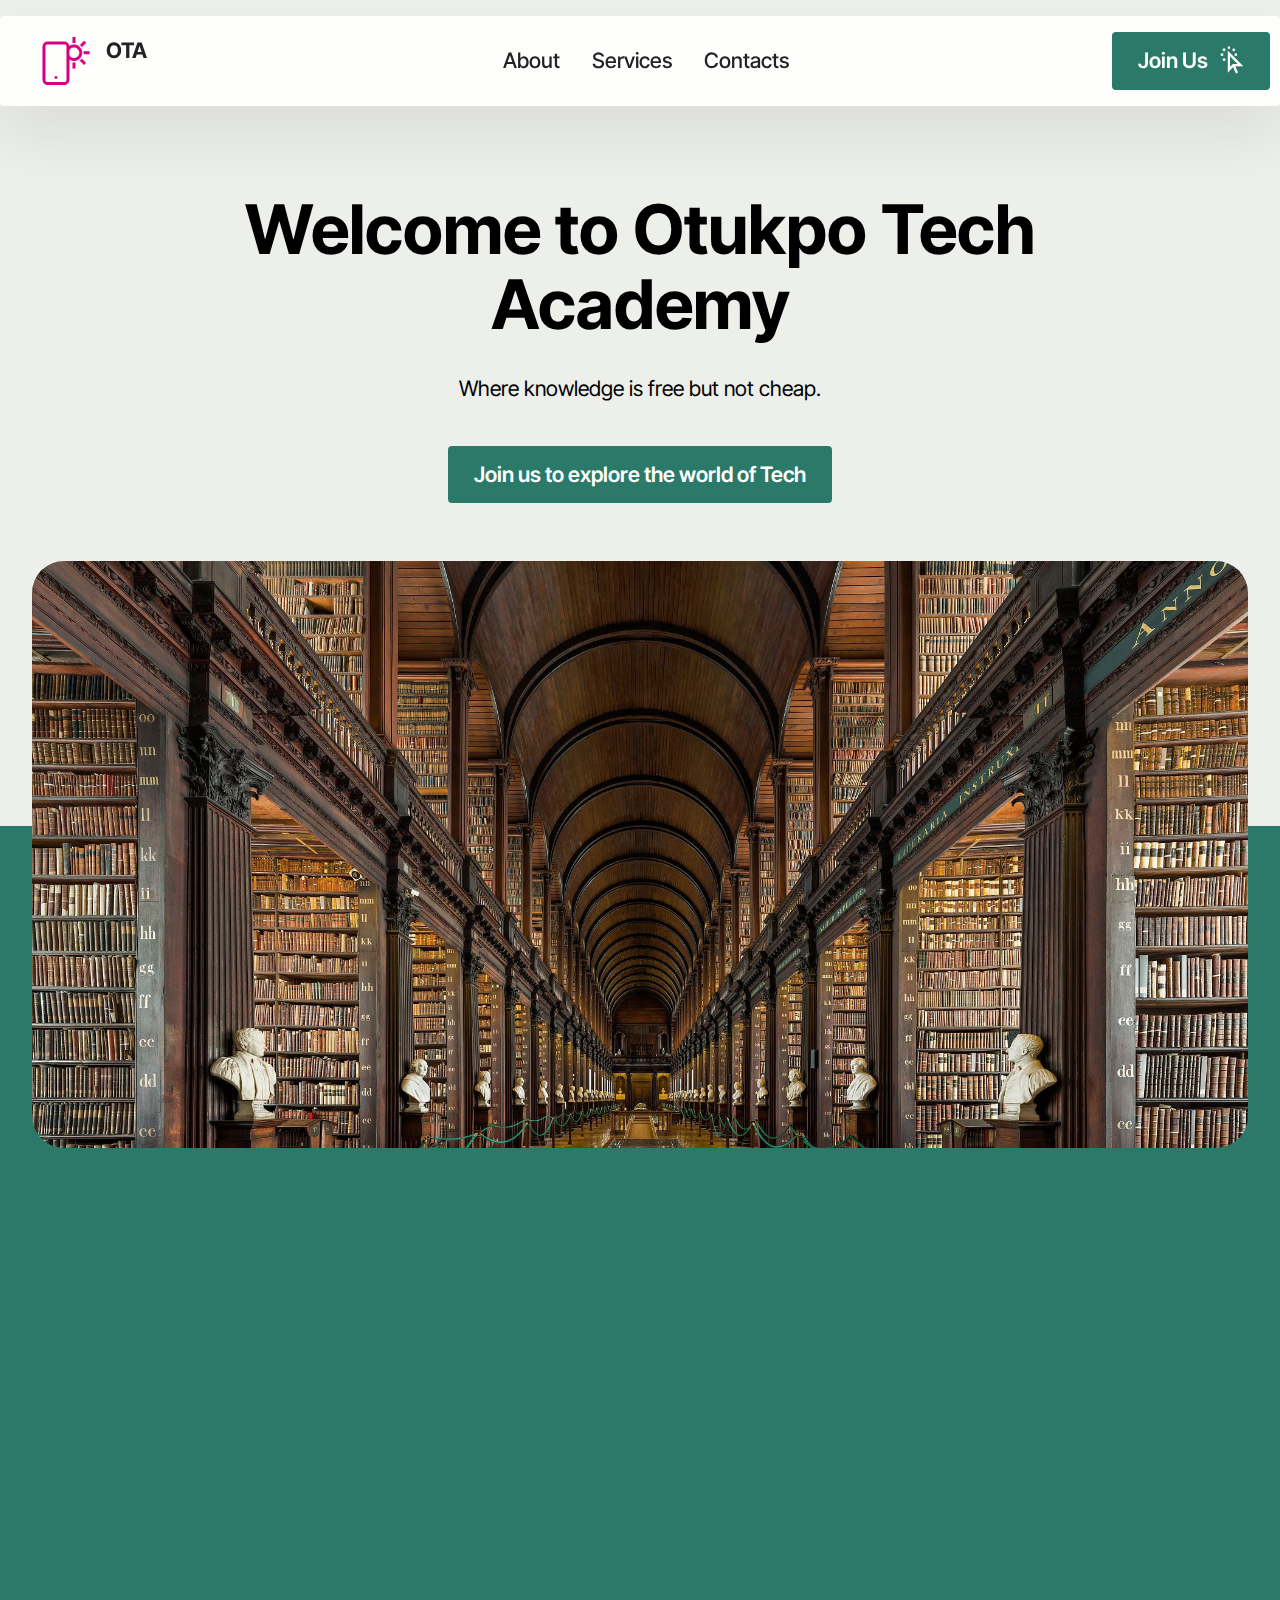
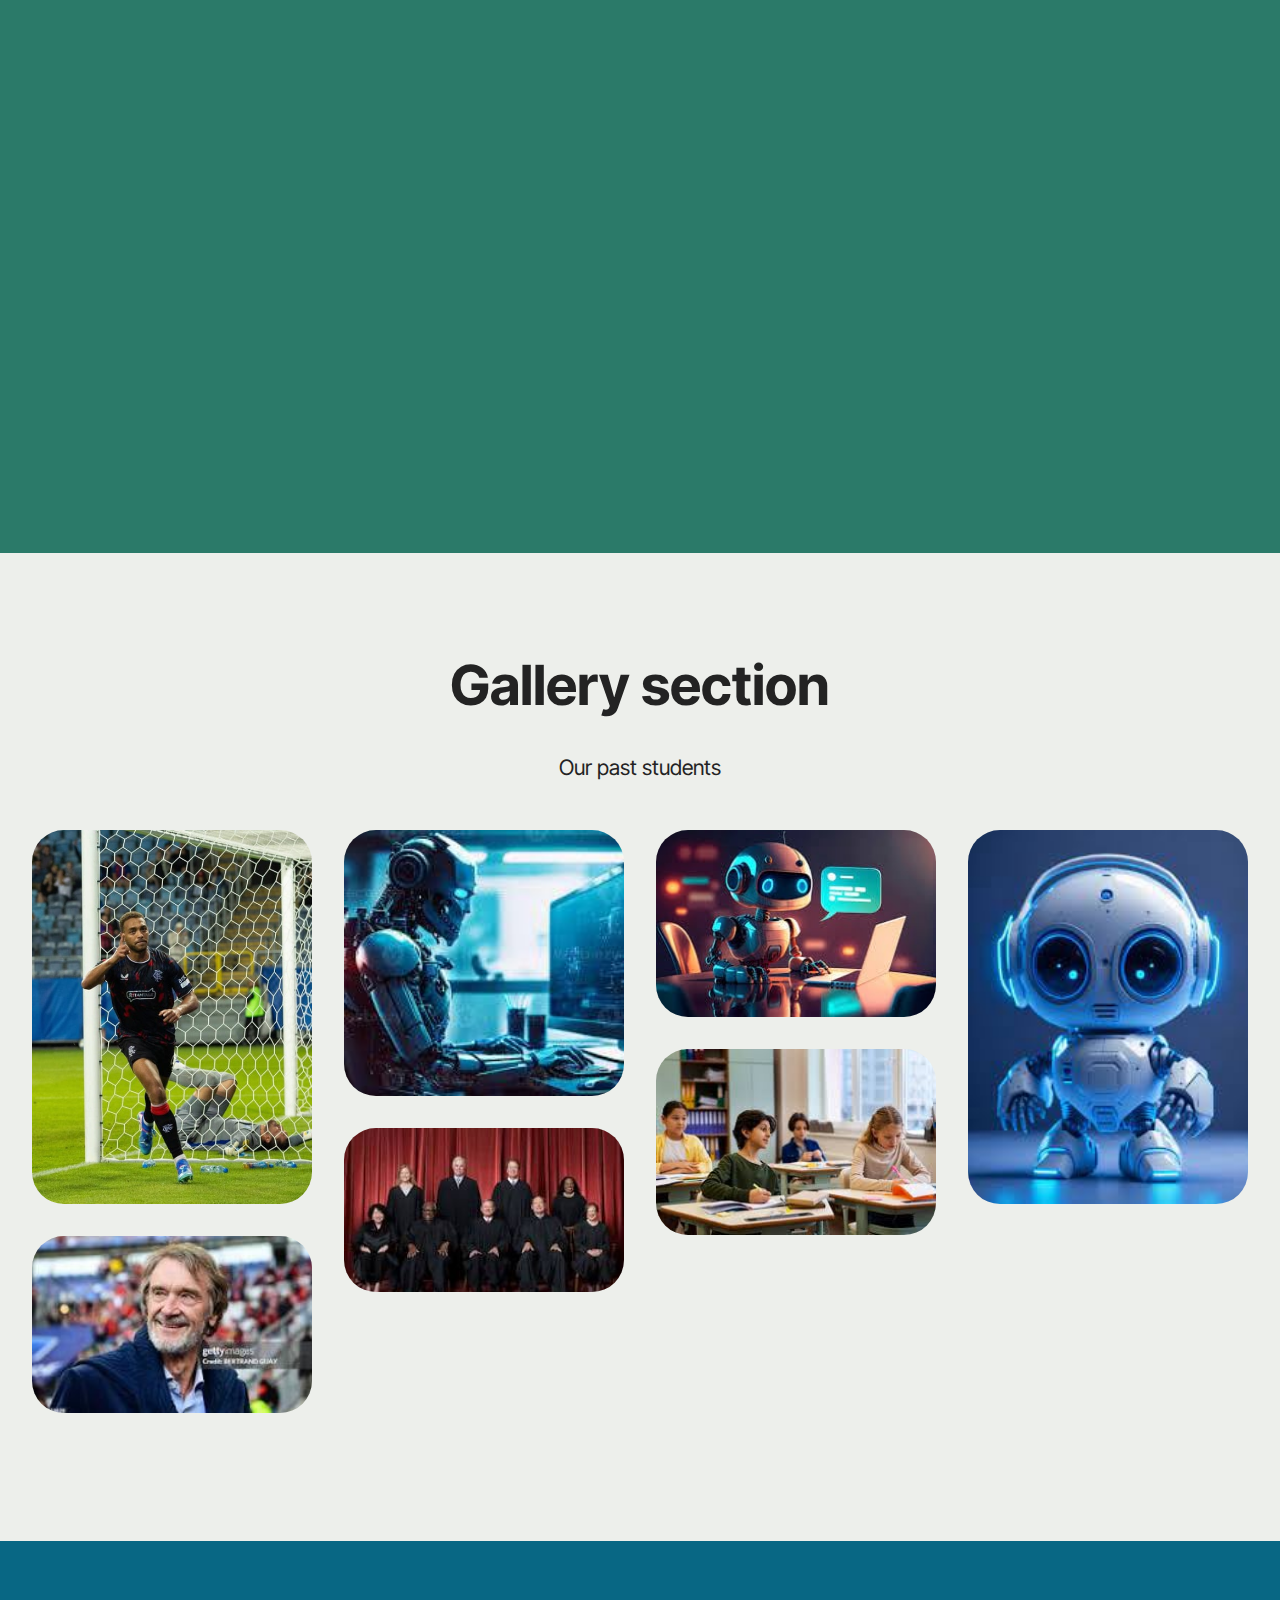
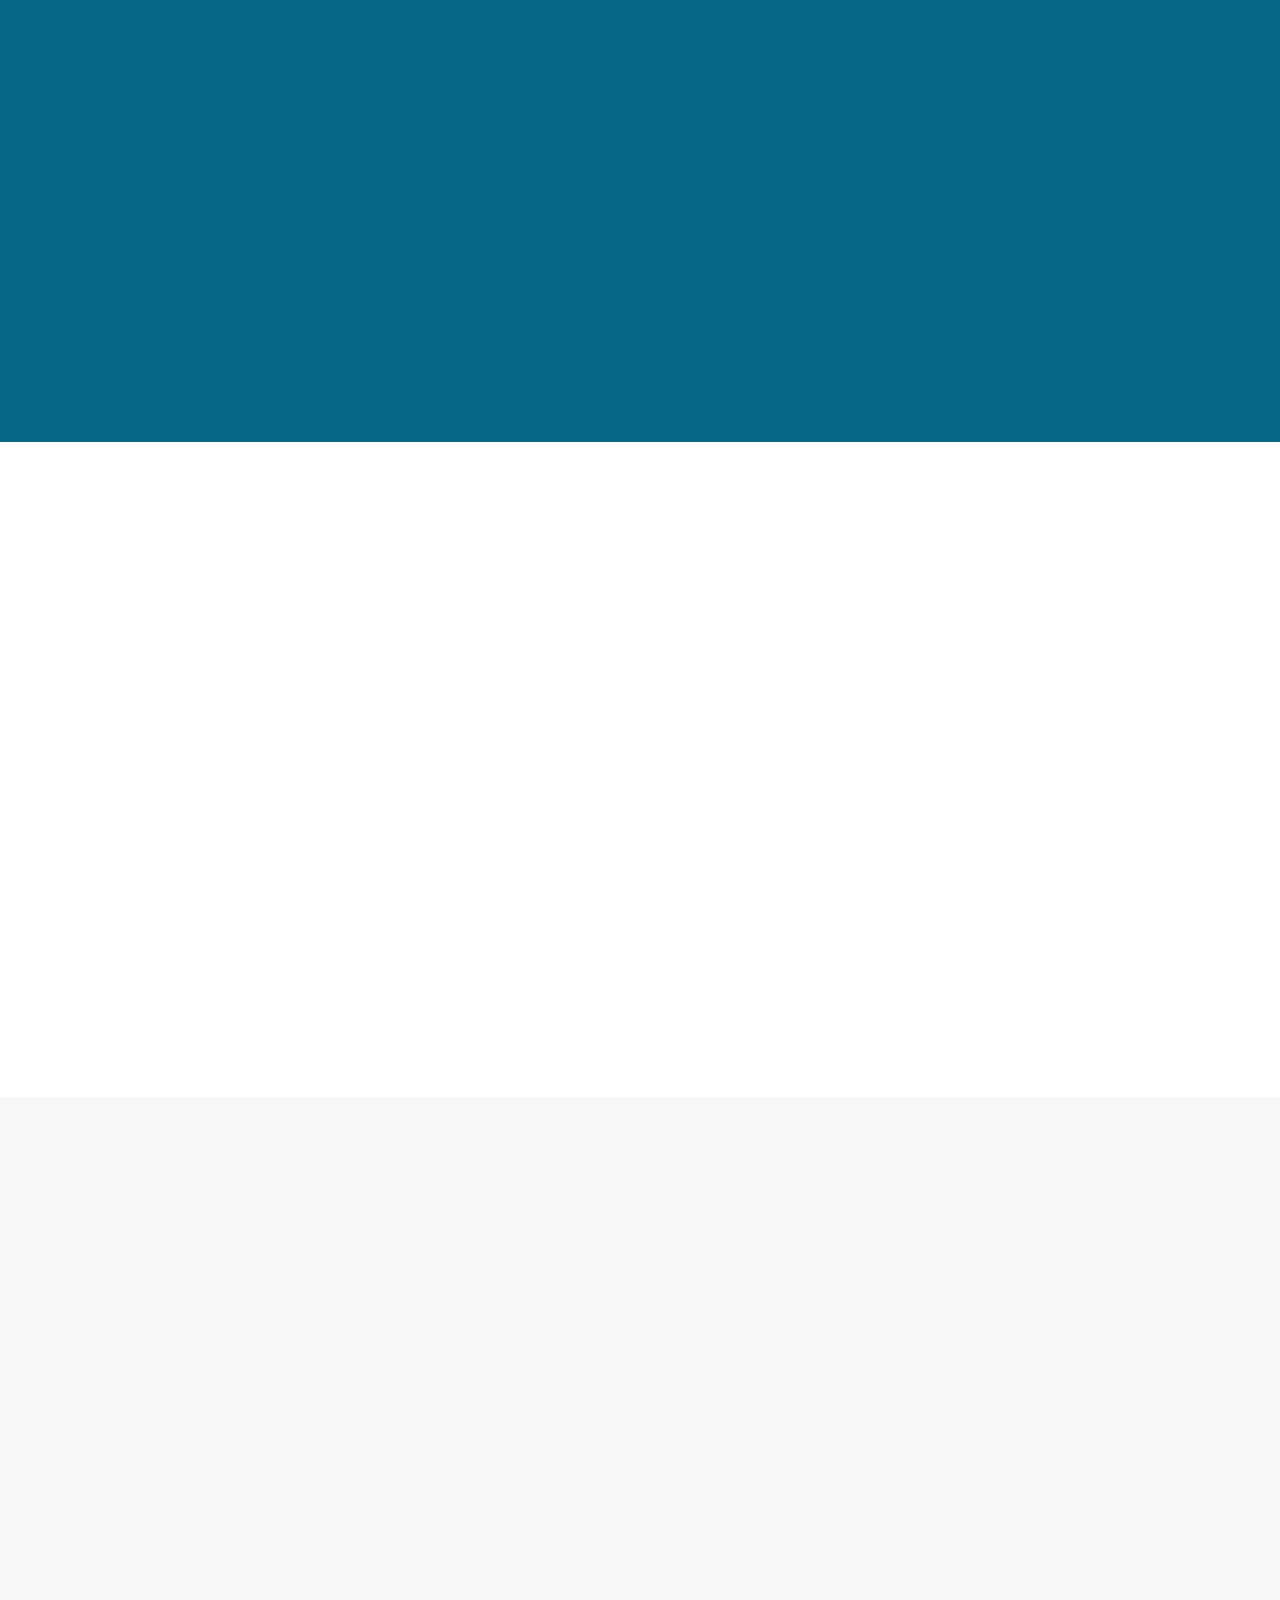
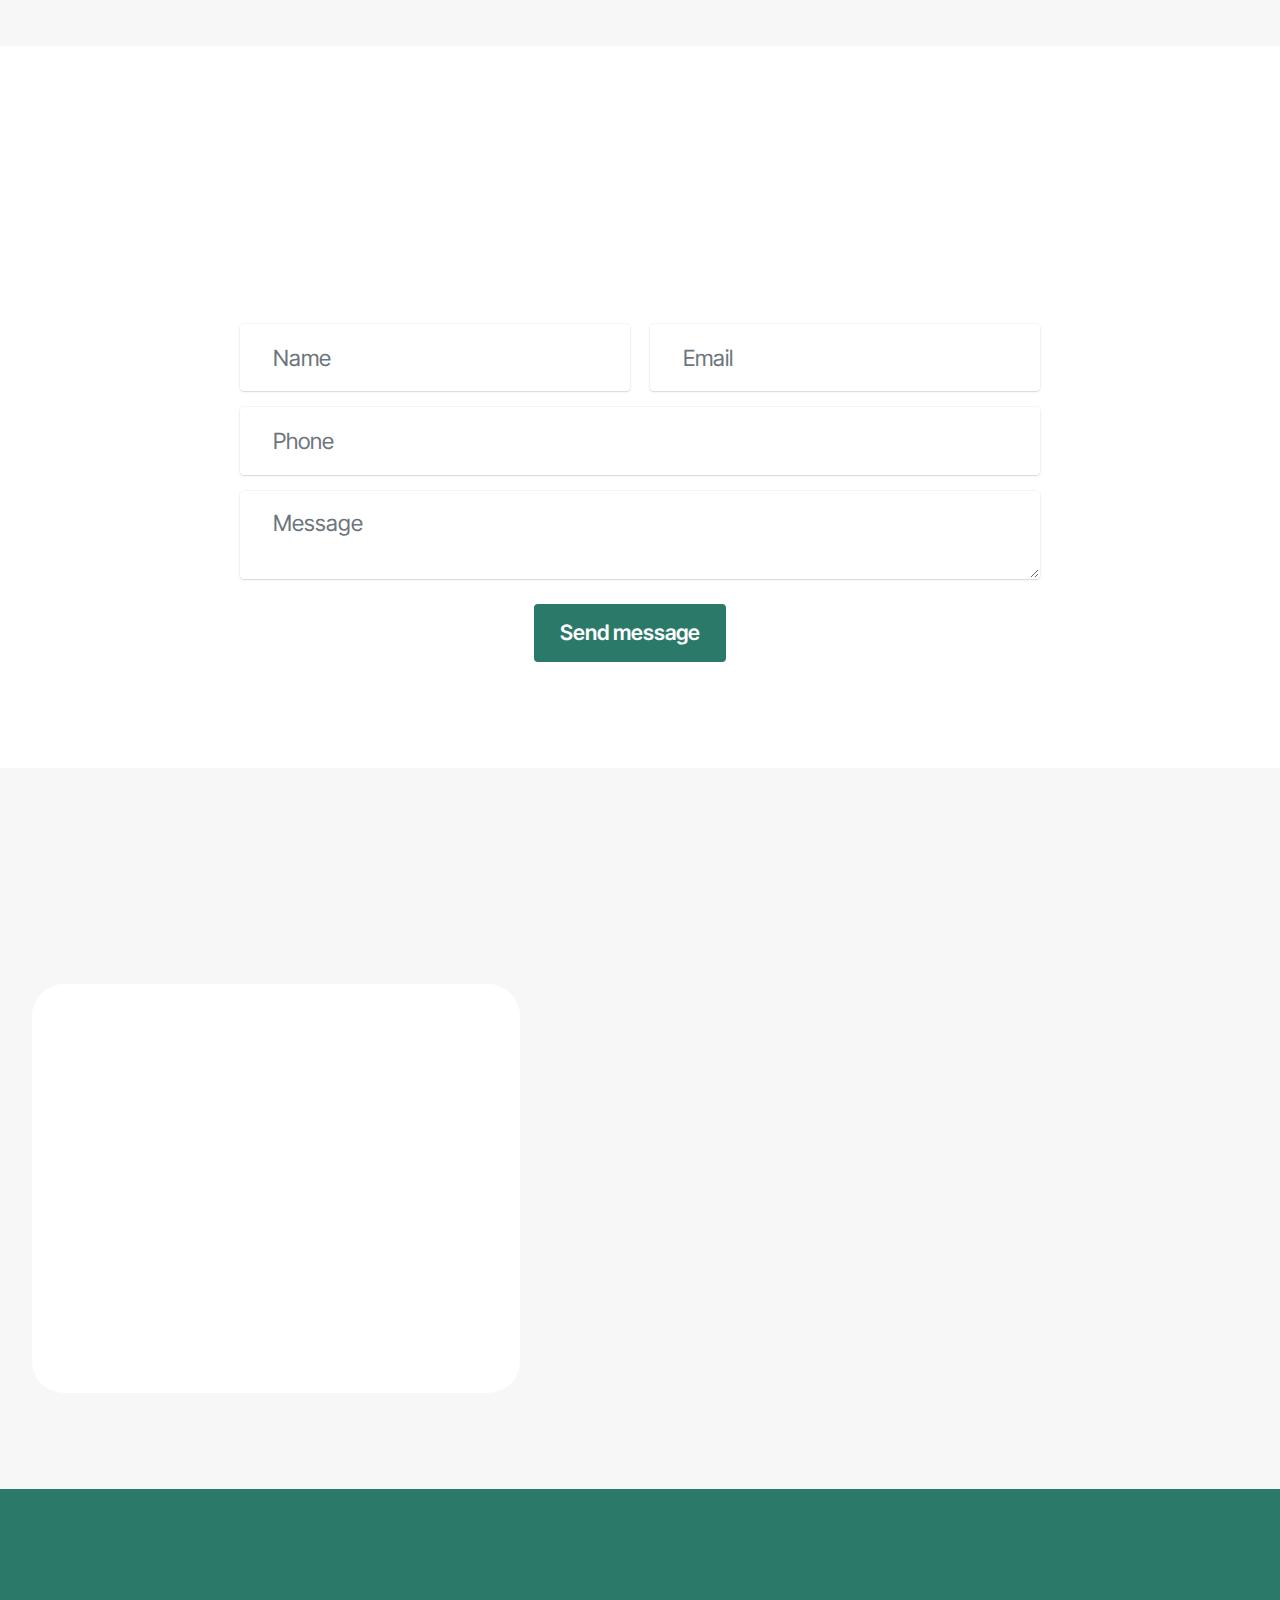
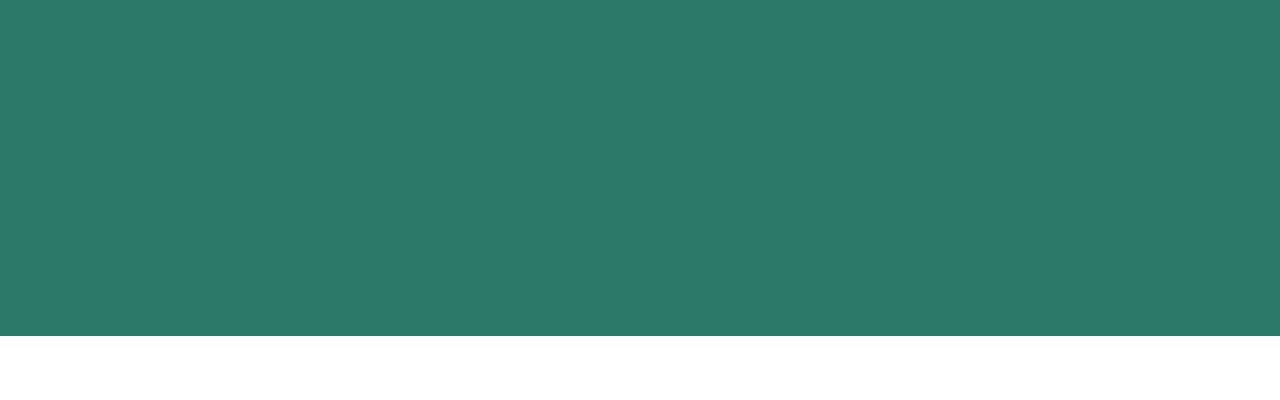
<file: index.html>
<!DOCTYPE html>
<html  >
<head>
  <!-- Site made with Mobirise Website Builder v6.0.1, https://mobirise.com -->
  <meta charset="UTF-8">
  <meta http-equiv="X-UA-Compatible" content="IE=edge">
  <meta name="generator" content="Mobirise v6.0.1, mobirise.com">
  <meta name="viewport" content="width=device-width, initial-scale=1, minimum-scale=1">
  <link rel="shortcut icon" href="assets/images/logo.png" type="image/x-icon">
  <meta name="description" content="">
  
  
  <title>Home</title>
  <link rel="stylesheet" href="assets/web/assets/mobirise-icons2/mobirise2.css">
  <link rel="stylesheet" href="assets/bootstrap/css/bootstrap.min.css">
  <link rel="stylesheet" href="assets/bootstrap/css/bootstrap-grid.min.css">
  <link rel="stylesheet" href="assets/bootstrap/css/bootstrap-reboot.min.css">
  <link rel="stylesheet" href="assets/animatecss/animate.css">
  <link rel="stylesheet" href="assets/dropdown/css/style.css">
  <link rel="stylesheet" href="assets/socicon/css/styles.css">
  <link rel="stylesheet" href="assets/theme/css/style.css">
  <link rel="stylesheet" href="assets/gallery/style.css">
  <link rel="preload" href="https://fonts.googleapis.com/css?family=Inter+Tight:100,200,300,400,500,600,700,800,900,100i,200i,300i,400i,500i,600i,700i,800i,900i&display=swap" as="style" onload="this.onload=null;this.rel='stylesheet'">
  <noscript><link rel="stylesheet" href="https://fonts.googleapis.com/css?family=Inter+Tight:100,200,300,400,500,600,700,800,900,100i,200i,300i,400i,500i,600i,700i,800i,900i&display=swap"></noscript>
  <link rel="preload" as="style" href="assets/mobirise/css/mbr-additional.css?v=3cfj0T"><link rel="stylesheet" href="assets/mobirise/css/mbr-additional.css?v=3cfj0T" type="text/css">

  
  
  
</head>
<body>
  
  <section data-bs-version="5.1" class="menu menu2 cid-tJS6tZXiPa" once="menu" id="menu02-0">
	

	<nav class="navbar navbar-dropdown navbar-fixed-top navbar-expand-lg">
		<div class="container">
			<div class="navbar-brand">
				<span class="navbar-logo">
					<a href="https://mobirise.com">
						<img src="assets/images/logo.png" alt="Mobirise Website Builder" style="height: 3rem;">
					</a>
				</span>
				<span class="navbar-caption-wrap"><a class="navbar-caption text-black text-primary display-4" href="index.html#header05-1">OTA<br><br></a></span>
			</div>
			<button class="navbar-toggler" type="button" data-toggle="collapse" data-bs-toggle="collapse" data-target="#navbarSupportedContent" data-bs-target="#navbarSupportedContent" aria-controls="navbarNavAltMarkup" aria-expanded="false" aria-label="Toggle navigation">
				<div class="hamburger">
					<span></span>
					<span></span>
					<span></span>
					<span></span>
				</div>
			</button>
			<div class="collapse navbar-collapse" id="navbarSupportedContent">
				<ul class="navbar-nav nav-dropdown" data-app-modern-menu="true"><li class="nav-item">
						<a class="nav-link link text-black text-primary display-4" href="index.html#header01-7">About</a>
					</li>
					<li class="nav-item">
						<a class="nav-link link text-black text-primary display-4" href="index.html#features04-w" aria-expanded="false">Services</a>
					</li>
					<li class="nav-item">
						<a class="nav-link link text-black text-primary display-4" href="index.html#contacts02-9">Contacts</a>
					</li></ul>
				
				<div class="navbar-buttons mbr-section-btn"><a class="btn btn-primary display-4" href="index.html#form02-6"><span class="mobi-mbri mobi-mbri-cursor-click mbr-iconfont mbr-iconfont-btn"></span>Join Us</a></div>
			</div>
		</div>
	</nav>
</section>

<section data-bs-version="5.1" class="header5 cid-tJS6uM4N87" id="header05-1">
	

	
	
	<div class="topbg"></div>
	<div class="align-center container">
		<div class="row justify-content-center">
			<div class="col-md-12 col-lg-9">
				<h1 class="mbr-section-title mbr-fonts-style mb-4 display-1"><strong>Welcome to Otukpo Tech Academy</strong><strong><br></strong></h1>
				<p class="mbr-text mbr-fonts-style mb-4 display-7">Where knowledge is free but not cheap.</p>
				<div class="mbr-section-btn mt-3"><a class="btn btn-primary display-7" href="index.html#gallery02-v">Join us to explore the world of Tech</a></div>
			</div>
		</div>
		<div class="row mt-5 justify-content-center">
			<div class="col-12 col-lg-12">
				<img src="assets/images/se.jpeg-2000x966.jpg" alt="Mobirise Website Builder" title="">
			</div>
		</div>
	</div>
</section>

<section data-bs-version="5.1" class="features4 cid-tMlEXTHLbS" id="features04-w">
	
	
	<div class="container">
		<div class="row justify-content-center">
			<div class="col-12 content-head">
				<div class="mbr-section-head mb-5">
					<h4 class="mbr-section-title mbr-fonts-style align-center mb-0 display-2"><strong>Our Services</strong></h4>
					<h5 class="mbr-section-subtitle mbr-fonts-style align-center mb-0 mt-4 display-7">Explore site to know more</h5>
					
				</div>
			</div>
		</div>
		<div class="row">
			<div class="item features-image col-12 col-md-6 col-lg-4">
				<div class="item-wrapper">
					<div class="item-img">
						<img src="assets/images/plig.jpeg-196x148.jpg" alt="Mobirise Website Builder">
					</div>
					<div class="item-content">
						<h5 class="item-title mbr-fonts-style display-5">
							<strong>Marketing</strong>
						</h5>
						
						<p class="mbr-text mbr-fonts-style display-7">
							Service Description. You can show/hide the title, subtitle, text, button in the Block Parameters
						</p>
						<div class="mbr-section-btn item-footer"><a href="" class="btn item-btn btn-primary display-7">View</a></div>
					</div>

				</div>
			</div>
			<div class="item features-image col-12 col-md-6 col-lg-4">
				<div class="item-wrapper">
					<div class="item-img">
						<img src="assets/images/sc.jpeg-183x148.jpg" alt="Mobirise Website Builder">
					</div>
					<div class="item-content">
						<h5 class="item-title mbr-fonts-style display-5">
							<strong>Promotion</strong>
						</h5>
						
						<p class="mbr-text mbr-fonts-style display-7">
							Service Description. You can show/hide the title, subtitle, text, button in the Block Parameters
						</p>
						<div class="mbr-section-btn item-footer"><a href="" class="btn item-btn btn-primary display-7">View</a></div>
					</div>
				</div>
			</div>
			<div class="item features-image col-12 col-md-6 col-lg-4">
				<div class="item-wrapper">
					<div class="item-img">
						<img src="assets/images/istockphoto-1165263782-612x612.jpg-612x408.jpg" alt="Mobirise Website Builder">
					</div>
					<div class="item-content">
						<h5 class="item-title mbr-fonts-style display-5">
							<strong>Branding</strong>
						</h5>
						
						<p class="mbr-text mbr-fonts-style display-7">
							Service Description. You can show/hide the title, subtitle, text, button in the Block Parameters<br>
						</p>
						<div class="mbr-section-btn item-footer"><a href="" class="btn item-btn btn-primary display-7">View</a></div>
					</div>
				</div>
			</div>
		</div>
	</div>
</section>

<section data-bs-version="5.1" class="gallery1 mbr-gallery cid-tMlDYtQ5fF" id="gallery02-v">
    

    
    

    <div class="container-fluid">
        <div class="row justify-content-center">
            <div class="col-12 content-head">
                <div class="mbr-section-head mb-5">
                    <h3 class="mbr-section-title mbr-fonts-style align-center m-0 display-2"><strong>Gallery section</strong></h3>
                    <h4 class="mbr-section-subtitle mbr-fonts-style align-center mb-0 mt-4 display-7">Our past students</h4>
                </div>
            </div>
        </div>
        <div class="row mbr-gallery mbr-masonry" data-masonry="{&quot;percentPosition&quot;: true }">
            <div class="col-12 col-md-6 col-lg-3 item gallery-image">
                <div class="item-wrapper" data-toggle="modal" data-bs-toggle="modal" data-target="#uFMXCUR8UQ-modal" data-bs-target="#uFMXCUR8UQ-modal">
                    <img class="w-100" src="assets/images/cyrr.jpeg-510x680.jpg" alt="Mobirise Website Builder" data-slide-to="0" data-bs-slide-to="0" data-target="#lb-uFMXCUR8UQ" data-bs-target="#lb-uFMXCUR8UQ">
                    <div class="icon-wrapper">
                        <span class="mobi-mbri mobi-mbri-search mbr-iconfont mbr-iconfont-btn"></span>
                    </div>
                </div>
                
            </div>
            <div class="col-12 col-md-6 col-lg-3 item gallery-image">
                <div class="item-wrapper" data-toggle="modal" data-bs-toggle="modal" data-target="#uFMXCUR8UQ-modal" data-bs-target="#uFMXCUR8UQ-modal">
                    <img class="w-100" src="assets/images/rob.jpeg-193x183.jpg" alt="Mobirise Website Builder" data-slide-to="1" data-bs-slide-to="1" data-target="#lb-uFMXCUR8UQ" data-bs-target="#lb-uFMXCUR8UQ">
                    <div class="icon-wrapper">
                        <span class="mobi-mbri mobi-mbri-search mbr-iconfont mbr-iconfont-btn"></span>
                    </div>
                </div>
                
            </div>
            <div class="col-12 col-md-6 col-lg-3 item gallery-image">
                <div class="item-wrapper" data-toggle="modal" data-bs-toggle="modal" data-target="#uFMXCUR8UQ-modal" data-bs-target="#uFMXCUR8UQ-modal">
                    <img class="w-100" src="assets/images/bot.jpeg-275x183.jpg" alt="Mobirise Website Builder" data-slide-to="2" data-bs-slide-to="2" data-target="#lb-uFMXCUR8UQ" data-bs-target="#lb-uFMXCUR8UQ">
                    <div class="icon-wrapper">
                        <span class="mobi-mbri mobi-mbri-search mbr-iconfont mbr-iconfont-btn"></span>
                    </div>
                </div>
                
            </div>
            <div class="col-12 col-md-6 col-lg-3 item gallery-image">
                <div class="item-wrapper" data-toggle="modal" data-bs-toggle="modal" data-target="#uFMXCUR8UQ-modal" data-bs-target="#uFMXCUR8UQ-modal">
                    <img class="w-100" src="assets/images/but.jpeg-194x259.jpg" alt="Mobirise Website Builder" data-slide-to="3" data-bs-slide-to="3" data-target="#lb-uFMXCUR8UQ" data-bs-target="#lb-uFMXCUR8UQ">
                    <div class="icon-wrapper">
                        <span class="mobi-mbri mobi-mbri-search mbr-iconfont mbr-iconfont-btn"></span>
                    </div>
                </div>
                
            </div>
            <div class="col-12 col-md-6 col-lg-3 item gallery-image">
                <div class="item-wrapper" data-toggle="modal" data-bs-toggle="modal" data-target="#uFMXCUR8UQ-modal" data-bs-target="#uFMXCUR8UQ-modal">
                    <img class="w-100" src="assets/images/img1.jpg-275x183.jpg" alt="Mobirise Website Builder" data-slide-to="4" data-bs-slide-to="4" data-target="#lb-uFMXCUR8UQ" data-bs-target="#lb-uFMXCUR8UQ">
                    <div class="icon-wrapper">
                        <span class="mobi-mbri mobi-mbri-search mbr-iconfont mbr-iconfont-btn"></span>
                    </div>
                </div>
                
            </div>
            <div class="col-12 col-md-6 col-lg-3 item gallery-image">
                <div class="item-wrapper" data-toggle="modal" data-bs-toggle="modal" data-target="#uFMXCUR8UQ-modal" data-bs-target="#uFMXCUR8UQ-modal">
                    <img class="w-100" src="assets/images/sup.jpeg-253x148.jpg" alt="Mobirise Website Builder" data-slide-to="5" data-bs-slide-to="5" data-target="#lb-uFMXCUR8UQ" data-bs-target="#lb-uFMXCUR8UQ">
                    <div class="icon-wrapper">
                        <span class="mobi-mbri mobi-mbri-search mbr-iconfont mbr-iconfont-btn"></span>
                    </div>
                </div>
                
            </div>
            <div class="col-12 col-md-6 col-lg-3 item gallery-image">
                <div class="item-wrapper" data-toggle="modal" data-bs-toggle="modal" data-target="#uFMXCUR8UQ-modal" data-bs-target="#uFMXCUR8UQ-modal">
                    <img class="w-100" src="assets/images/jjj.jpeg-234x148.jpg" alt="Mobirise Website Builder" data-slide-to="6" data-bs-slide-to="6" data-target="#lb-uFMXCUR8UQ" data-bs-target="#lb-uFMXCUR8UQ">
                    <div class="icon-wrapper">
                        <span class="mobi-mbri mobi-mbri-search mbr-iconfont mbr-iconfont-btn"></span>
                    </div>
                </div>
                
            </div>
        </div>

        <div class="modal mbr-slider" tabindex="-1" role="dialog" aria-hidden="true" id="uFMXCUR8UQ-modal">
            <div class="modal-dialog" role="document">
                <div class="modal-content">
                    <div class="modal-body">
                        <div class="carousel slide" id="lb-uFMXCUR8UQ" data-interval="5000" data-bs-interval="5000">
                            <div class="carousel-inner">
                                <div class="carousel-item active">
                                    <img class="d-block w-100" src="assets/images/cyrr.jpeg-510x680.jpg" alt="Mobirise Website Builder">
                                </div>
                                <div class="carousel-item">
                                    <img class="d-block w-100" src="assets/images/rob.jpeg-193x183.jpg" alt="Mobirise Website Builder">
                                </div>
                                <div class="carousel-item">
                                    <img class="d-block w-100" src="assets/images/bot.jpeg-275x183.jpg" alt="Mobirise Website Builder">
                                </div>
                                <div class="carousel-item">
                                    <img class="d-block w-100" src="assets/images/but.jpeg-194x259.jpg" alt="Mobirise Website Builder">
                                </div>
                                <div class="carousel-item">
                                    <img class="d-block w-100" src="assets/images/img1.jpg-275x183.jpg" alt="Mobirise Website Builder">
                                </div>
                                <div class="carousel-item">
                                    <img class="d-block w-100" src="assets/images/sup.jpeg-253x148.jpg" alt="Mobirise Website Builder">
                                </div>
                                <div class="carousel-item">
                                    <img class="d-block w-100" src="assets/images/jjj.jpeg-234x148.jpg" alt="Mobirise Website Builder">
                                </div>
                            </div>
                            <ol class="carousel-indicators">
                                <li data-slide-to="0" data-bs-slide-to="0" class="active" data-target="#lb-uFMXCUR8UQ" data-bs-target="#lb-uFMXCUR8UQ"></li>
                                <li data-slide-to="1" data-bs-slide-to="1" data-target="#lb-uFMXCUR8UQ" data-bs-target="#lb-uFMXCUR8UQ"></li>
                                <li data-slide-to="2" data-bs-slide-to="2" data-target="#lb-uFMXCUR8UQ" data-bs-target="#lb-uFMXCUR8UQ"></li>
                                <li data-slide-to="3" data-bs-slide-to="3" data-target="#lb-uFMXCUR8UQ" data-bs-target="#lb-uFMXCUR8UQ"></li>
                                <li data-slide-to="4" data-bs-slide-to="4" data-target="#lb-uFMXCUR8UQ" data-bs-target="#lb-uFMXCUR8UQ"></li>
                                <li data-slide-to="5" data-bs-slide-to="5" data-target="#lb-uFMXCUR8UQ" data-bs-target="#lb-uFMXCUR8UQ"></li>
                                <li data-slide-to="6" data-bs-slide-to="6" data-target="#lb-uFMXCUR8UQ" data-bs-target="#lb-uFMXCUR8UQ"></li>
                            </ol>
                            <a role="button" href="" class="close" data-dismiss="modal" data-bs-dismiss="modal" aria-label="Close">
                            </a>
                            <a class="carousel-control-prev carousel-control" role="button" data-slide="prev" data-bs-slide="prev" href="#lb-uFMXCUR8UQ">
                                <span class="mobi-mbri mobi-mbri-arrow-prev" aria-hidden="true"></span>
                                <span class="sr-only visually-hidden">Previous</span>
                            </a>
                            <a class="carousel-control-next carousel-control" role="button" data-slide="next" data-bs-slide="next" href="#lb-uFMXCUR8UQ">
                                <span class="mobi-mbri mobi-mbri-arrow-next" aria-hidden="true"></span>
                                <span class="sr-only visually-hidden">Next</span>
                            </a>
                        </div>
                    </div>
                </div>
            </div>
        </div>
    </div>
</section>

<section data-bs-version="5.1" class="header09 cid-tLAX5BnXkJ" id="header09-q">
	
	
	<div class="container">
		<div class="row">
			<div class="content-wrap col-12 col-md-8">
				<h1 class="mbr-section-title mbr-fonts-style mbr-white mb-4 display-1"><strong>Unlock boundless possibilities</strong></h1>
				
				<p class="mbr-fonts-style mbr-text mbr-white mb-4 display-7">Come join our training and unlock your tech possibilities.</p>
				<div class="mbr-section-btn"><a class="btn btn-white-outline display-7" href="https://mobiri.se">Join Us</a></div>
			</div>
		</div>
	</div>
</section>

<section data-bs-version="5.1" class="header1 cid-tJS9vXDdRK" id="header01-7">
	

	
	

	<div class="container">
		<div class="row justify-content-center">
			<div class="col-12 col-md-12 col-lg-7 image-wrapper">
				<img class="w-100" src="assets/images/img3.jpeg-275x183.jpg" alt="Mobirise Website Builder">
			</div>
			<div class="col-12 col-lg col-md-12">
				<div class="text-wrapper align-left">
					<h1 class="mbr-section-title mbr-fonts-style mb-4 display-2"><strong>About us</strong></h1>
					<p class="mbr-text mbr-fonts-style mb-4 display-7">We train students in tech while promoting and inculcating Godly values and the right moral and behavioral ethics.</p>
					<div class="mbr-section-btn mt-3"><a class="btn btn-primary display-7" href="https://mobiri.se">About us</a></div>
				</div>
			</div>
		</div>
	</div>
</section>

<section data-bs-version="5.1" class="features15 cid-tLek7gQhG7" id="features015-m">
	

	
	
	<div class="container">
		<div class="mbr-section-head mb-5">
			<h4 class="mbr-section-title mbr-fonts-style align-center mb-0 display-2">
			  <strong>Why us?</strong></h4>
			
		  </div>
		<div class="row justify-content-center">
			<div class="item features-without-image col-12 col-lg-4">
				<div class="item-wrapper">
					<div class="img-wrapper">
						<img src="assets/images/shop1.jpg" alt="Mobirise Website Builder">
					</div>
					<div class="card-box">
						<h4 class="card-title mbr-fonts-style mb-3 display-5">
							<strong>Free</strong></h4>
						<h5 class="card-text mbr-fonts-style display-7">
							Mobirise is a free website builder. Mobirise is a free website builder. Mobirise is a free website builder.</h5>
					</div>
				</div>
			</div>
			<div class="item features-without-image col-12 col-lg-4">
				<div class="item-wrapper">
					<div class="img-wrapper">
						<img src="assets/images/shop2.jpg" alt="Mobirise Website Builder">
					</div>
					<div class="card-box">
						<h4 class="card-title mbr-fonts-style mb-3 display-5">
							<strong>Easy</strong></h4>
						<h5 class="card-text mbr-fonts-style display-7">
							Create landing pages with ease. Create landing pages with ease. Create landing pages with ease.<br><br></h5>
					</div>
				</div>
			</div>
			<div class="item features-without-image col-12 col-lg-4">
				<div class="item-wrapper">
					<div class="img-wrapper">
						<img src="assets/images/shop3.jpg" alt="Mobirise Website Builder">
					</div>
					<div class="card-box">
						<h4 class="card-title mbr-fonts-style mb-3 display-5">
							<strong>Beautiful</strong></h4>
						<h5 class="card-text mbr-fonts-style display-7">
							Build a website with Mobirise. Build a web page with Mobirise. Create a website with Mobirise.</h5>
					</div>
				</div>
			</div>
		</div>
	</div>
</section>

<section data-bs-version="5.1" class="form5 cid-tJS9pBcTSa" id="form02-6">
    
    
    <div class="container">
        <div class="mbr-section-head mb-5">
            <h3 class="mbr-section-title mbr-fonts-style align-center mb-0 display-2">
                <strong>Contact Form</strong></h3>
            <h4 class="mbr-section-subtitle mbr-fonts-style align-center mb-0 mt-4 display-7">Write to us here!</h4>
        </div>
        <div class="row justify-content-center mt-4">
            <div class="col-lg-8 mx-auto mbr-form" data-form-type="formoid">
                <form action="https://mobirise.eu/" method="POST" class="mbr-form form-with-styler" data-form-title="Form Name"><input type="hidden" name="email" data-form-email="true" value="lbOyJl813Y89HdOhc8+c6zO2pf8cC23Haaysd5/8tCwd9V8uRPb3iwoCtDGoc73yVMxMcOhfEL8Ia0mrQZBiU9osAK6hBwheBnC8jxkxYq/6658qNYxkc393yjCwASNn">
                    <div class="row">
                        <div hidden="hidden" data-form-alert="" class="alert alert-success col-12">Thanks for filling out the form!</div>
                        <div hidden="hidden" data-form-alert-danger="" class="alert alert-danger col-12">
                            Oops...! some problem!
                        </div>
                    </div>
                    <div class="dragArea row">
                        <div class="col-md col-sm-12 form-group mb-3" data-for="name">
                            <input type="text" name="name" placeholder="Name" data-form-field="name" class="form-control" value="" id="name-form02-6">
                        </div>
                        <div class="col-md col-sm-12 form-group mb-3" data-for="email">
                            <input type="email" name="email" placeholder="Email" data-form-field="email" class="form-control" value="" id="email-form02-6">
                        </div>
                        <div class="col-12 form-group mb-3" data-for="phone">
                            <input type="tel" name="phone" placeholder="Phone" data-form-field="phone" class="form-control" value="" id="phone-form02-6">
                        </div>
                        <div class="col-12 form-group mb-3" data-for="textarea">
                            <textarea name="textarea" placeholder="Message" data-form-field="textarea" class="form-control" id="textarea-form02-6"></textarea>
                        </div>
                        <div class="col-lg-12 col-md-12 col-sm-12 align-center mbr-section-btn">
                            <button type="submit" class="btn btn-primary display-7">Send message</button>
                        </div>
                    </div>
                </form>
            </div>
        </div>
    </div>
</section>

<section data-bs-version="5.1" class="contacts2 map1 cid-tLdYHD757A" id="contacts02-9">

    

    
    <div class="container">
        <div class="mbr-section-head mb-5">
            <h3 class="mbr-section-title mbr-fonts-style align-center mb-0 display-2">
                <strong>Contacts</strong>
            </h3>
            
        </div>
        <div class="row justify-content-center mt-4">
            <div class="card col-12 col-md-5">
                <div class="card-wrapper">
                    <div class="text-wrapper">
                        <h5 class="cardTitle mbr-fonts-style mb-2 display-5">
                        <strong>Get in touch</strong></h5>
                    <ul class="list mbr-fonts-style display-7">
                        <li class="mbr-text item-wrap"><span style="font-size: 1.4rem;">Phone: +234 7030-173-746</span><br></li>
                        <li class="mbr-text item-wrap">WhatsApp: +234 7030-173-746</li>
                        <li class="mbr-text item-wrap">Email: <a href="mailto:belovedogbu@gmail.com" class="text-primary">belovedogbu@gmail.com</a></li><li class="mbr-text item-wrap"><br></li>
                        <li class="mbr-text item-wrap">Address: </li><li class="mbr-text item-wrap">Ambassador Ajonye's Foundation</li><li class="mbr-text item-wrap"><span style="font-size: 1.4rem;">Working hours:</span><br></li><li class="mbr-text item-wrap">9:00AM - 4:00PM</li>
                    </ul>
                    </div>
                </div>
            </div>
            <div class="map-wrapper col-12 col-md-7">
                <div class="google-map"><iframe frameborder="0" style="border:0" src="https://www.google.com/maps/embed?pb=!1m14!1m8!1m3!1d6045.3003145248895!2d-73.9884657!3d40.7477229!3m2!1i1024!2i768!4f13.1!3m3!1m2!1s0x89c259a9ac1f1b85%3A0x7e33d1c0e7af3be4!2zMzUwIDV0aCBBdmUsIE5ldyBZb3JrLCBOWSAxMDExOCwg0KHQqNCQ!5e0!3m2!1sru!2sru!4v1689597362021!5m2!1sen!2sen" allowfullscreen=""></iframe></div>
            </div>
        </div>
    </div>
</section>

<section data-bs-version="5.1" class="footer1 programm5 cid-tJS9NNcTLZ" once="footers" id="footer03-8">

        

    

    <div class="container">
        <div class="row">

            <div class="row-links mb-4">
                <ul class="header-menu">
                  
                  
                  
                  
                <li class="header-menu-item mbr-fonts-style display-5"><a href="index.html#header01-7" class="text-danger">About</a></li><li class="header-menu-item mbr-fonts-style display-5"><a href="index.html#features04-w" class="text-danger text-primary">Services</a></li><li class="header-menu-item mbr-fonts-style display-5"><a href="index.html#contacts02-9" class="text-danger">Contacts</a></li><li class="header-menu-item mbr-fonts-style display-5"><a href="index.html#gallery02-v" class="text-danger text-primary">Works</a></li></ul>
              </div>

            <div class="col-12">
                <div class="social-row">
                    <div class="soc-item">
                        <a href="https://mobiri.se/" target="_blank">
                            <span class="mbr-iconfont socicon socicon-facebook display-7"></span>
                        </a>
                    </div>
                    <div class="soc-item">
                        <a href="https://mobiri.se/" target="_blank">
                            <span class="mbr-iconfont socicon-twitter socicon"></span>
                        </a>
                    </div>
                    <div class="soc-item">
                        <a href="https://mobiri.se/" target="_blank">
                            <span class="mbr-iconfont socicon-instagram socicon"></span>
                        </a>
                    </div>
                    <div class="soc-item">
                        <a href="https://mobiri.se/" target="_blank">
                            <span class="mbr-iconfont socicon-tiktok socicon"></span>
                        </a>
                    </div>
                    <div class="soc-item">
                        <a href="https://mobiri.se/" target="_blank">
                            <span class="mbr-iconfont socicon-youtube socicon"></span>
                        </a>
                    </div>
                </div>
            </div>
            <div class="col-12 mt-5">
                <p class="mbr-fonts-style copyright display-7">
                    © Copyright 2030 Mobirise - All Rights Reserved
                </p>
            </div>
        </div>
    </div>
</section><section class="display-7" style="padding: 0;align-items: center;justify-content: center;flex-wrap: wrap;    align-content: center;display: flex;position: relative;height: 4rem;"><a href="https://mobiri.se/" style="flex: 1 1;height: 4rem;position: absolute;width: 100%;z-index: 1;"><img alt="" style="height: 4rem;" src="[data-uri]"></a><p style="margin: 0;text-align: center;" class="display-7">&#8204;</p><a style="z-index:1" href="https://mobirise.com/drag-drop-website-builder.html">Drag and Drop Website Builder</a></section><script src="assets/bootstrap/js/bootstrap.bundle.min.js"></script>  <script src="assets/smoothscroll/smooth-scroll.js"></script>  <script src="assets/ytplayer/index.js"></script>  <script src="assets/dropdown/js/navbar-dropdown.js"></script>  <script src="assets/masonry/masonry.pkgd.min.js"></script>  <script src="assets/imagesloaded/imagesloaded.pkgd.min.js"></script>  <script src="assets/theme/js/script.js"></script>  <script src="assets/gallery/player.min.js"></script>  <script src="assets/gallery/script.js"></script>  <script src="assets/formoid/formoid.min.js"></script>  
  
  
 <div id="scrollToTop" class="scrollToTop mbr-arrow-up"><a style="text-align: center;"><i class="mbr-arrow-up-icon mbr-arrow-up-icon-cm cm-icon cm-icon-smallarrow-up"></i></a></div>
    <input name="animation" type="hidden">
  </body>
</html>
</file>
<file: assets/web/assets/mobirise-icons2/mobirise2.css>
@font-face {
  font-family: 'Moririse2';
  font-display: swap;
  src:  url('mobirise2.eot?f2bix4');
  src:  url('mobirise2.eot?f2bix4#iefix') format('embedded-opentype'),
    url('mobirise2.ttf?f2bix4') format('truetype'),
    url('mobirise2.woff?f2bix4') format('woff'),
    url('mobirise2.svg?f2bix4#mobirise2') format('svg');
  font-weight: normal;
  font-style: normal;
}

[class^="mobi-"], [class*=" mobi-"] {
  /* use !important to prevent issues with browser extensions that change fonts */
  font-family: 'Moririse2' !important;
  speak: none;
  font-style: normal;
  font-weight: normal;
  font-variant: normal;
  text-transform: none;
  line-height: 1;

  /* Better Font Rendering =========== */
  -webkit-font-smoothing: antialiased;
  -moz-osx-font-smoothing: grayscale;
}

.mobi-mbri-add-submenu:before {
  content: "\e900";
}
.mobi-mbri-alert:before {
  content: "\e901";
}
.mobi-mbri-align-center:before {
  content: "\e902";
}
.mobi-mbri-align-justify:before {
  content: "\e903";
}
.mobi-mbri-align-left:before {
  content: "\e904";
}
.mobi-mbri-align-right:before {
  content: "\e905";
}
.mobi-mbri-android:before {
  content: "\e906";
}
.mobi-mbri-apple:before {
  content: "\e907";
}
.mobi-mbri-arrow-down:before {
  content: "\e908";
}
.mobi-mbri-arrow-next:before {
  content: "\e909";
}
.mobi-mbri-arrow-prev:before {
  content: "\e90a";
}
.mobi-mbri-arrow-up:before {
  content: "\e90b";
}
.mobi-mbri-bold:before {
  content: "\e90c";
}
.mobi-mbri-bookmark:before {
  content: "\e90d";
}
.mobi-mbri-bootstrap:before {
  content: "\e90e";
}
.mobi-mbri-briefcase:before {
  content: "\e90f";
}
.mobi-mbri-browse:before {
  content: "\e910";
}
.mobi-mbri-bulleted-list:before {
  content: "\e911";
}
.mobi-mbri-calendar:before {
  content: "\e912";
}
.mobi-mbri-camera:before {
  content: "\e913";
}
.mobi-mbri-cart-add:before {
  content: "\e914";
}
.mobi-mbri-cart-full:before {
  content: "\e915";
}
.mobi-mbri-cash:before {
  content: "\e916";
}
.mobi-mbri-change-style:before {
  content: "\e917";
}
.mobi-mbri-chat:before {
  content: "\e918";
}
.mobi-mbri-clock:before {
  content: "\e919";
}
.mobi-mbri-close:before {
  content: "\e91a";
}
.mobi-mbri-cloud:before {
  content: "\e91b";
}
.mobi-mbri-code:before {
  content: "\e91c";
}
.mobi-mbri-contact-form:before {
  content: "\e91d";
}
.mobi-mbri-credit-card:before {
  content: "\e91e";
}
.mobi-mbri-cursor-click:before {
  content: "\e91f";
}
.mobi-mbri-cust-feedback:before {
  content: "\e920";
}
.mobi-mbri-database:before {
  content: "\e921";
}
.mobi-mbri-delivery:before {
  content: "\e922";
}
.mobi-mbri-desktop:before {
  content: "\e923";
}
.mobi-mbri-devices:before {
  content: "\e924";
}
.mobi-mbri-down:before {
  content: "\e925";
}
.mobi-mbri-download-2:before {
  content: "\e926";
}
.mobi-mbri-download:before {
  content: "\e927";
}
.mobi-mbri-drag-n-drop-2:before {
  content: "\e928";
}
.mobi-mbri-drag-n-drop:before {
  content: "\e929";
}
.mobi-mbri-edit-2:before {
  content: "\e92a";
}
.mobi-mbri-edit:before {
  content: "\e92b";
}
.mobi-mbri-error:before {
  content: "\e92c";
}
.mobi-mbri-extension:before {
  content: "\e92d";
}
.mobi-mbri-features:before {
  content: "\e92e";
}
.mobi-mbri-file:before {
  content: "\e92f";
}
.mobi-mbri-flag:before {
  content: "\e930";
}
.mobi-mbri-folder:before {
  content: "\e931";
}
.mobi-mbri-gift:before {
  content: "\e932";
}
.mobi-mbri-github:before {
  content: "\e933";
}
.mobi-mbri-globe-2:before {
  content: "\e934";
}
.mobi-mbri-globe:before {
  content: "\e935";
}
.mobi-mbri-growing-chart:before {
  content: "\e936";
}
.mobi-mbri-hearth:before {
  content: "\e937";
}
.mobi-mbri-help:before {
  content: "\e938";
}
.mobi-mbri-home:before {
  content: "\e939";
}
.mobi-mbri-hot-cup:before {
  content: "\e93a";
}
.mobi-mbri-idea:before {
  content: "\e93b";
}
.mobi-mbri-image-gallery:before {
  content: "\e93c";
}
.mobi-mbri-image-slider:before {
  content: "\e93d";
}
.mobi-mbri-info:before {
  content: "\e93e";
}
.mobi-mbri-italic:before {
  content: "\e93f";
}
.mobi-mbri-key:before {
  content: "\e940";
}
.mobi-mbri-laptop:before {
  content: "\e941";
}
.mobi-mbri-layers:before {
  content: "\e942";
}
.mobi-mbri-left-right:before {
  content: "\e943";
}
.mobi-mbri-left:before {
  content: "\e944";
}
.mobi-mbri-letter:before {
  content: "\e945";
}
.mobi-mbri-like:before {
  content: "\e946";
}
.mobi-mbri-link:before {
  content: "\e947";
}
.mobi-mbri-lock:before {
  content: "\e948";
}
.mobi-mbri-login:before {
  content: "\e949";
}
.mobi-mbri-logout:before {
  content: "\e94a";
}
.mobi-mbri-magic-stick:before {
  content: "\e94b";
}
.mobi-mbri-map-pin:before {
  content: "\e94c";
}
.mobi-mbri-menu:before {
  content: "\e94d";
}
.mobi-mbri-mobile-2:before {
  content: "\e94e";
}
.mobi-mbri-mobile-horizontal:before {
  content: "\e94f";
}
.mobi-mbri-mobile:before {
  content: "\e950";
}
.mobi-mbri-mobirise:before {
  content: "\e951";
}
.mobi-mbri-more-horizontal:before {
  content: "\e952";
}
.mobi-mbri-more-vertical:before {
  content: "\e953";
}
.mobi-mbri-music:before {
  content: "\e954";
}
.mobi-mbri-new-file:before {
  content: "\e955";
}
.mobi-mbri-numbered-list:before {
  content: "\e956";
}
.mobi-mbri-opened-folder:before {
  content: "\e957";
}
.mobi-mbri-pages:before {
  content: "\e958";
}
.mobi-mbri-paper-plane:before {
  content: "\e959";
}
.mobi-mbri-paperclip:before {
  content: "\e95a";
}
.mobi-mbri-phone:before {
  content: "\e95b";
}
.mobi-mbri-photo:before {
  content: "\e95c";
}
.mobi-mbri-photos:before {
  content: "\e95d";
}
.mobi-mbri-pin:before {
  content: "\e95e";
}
.mobi-mbri-play:before {
  content: "\e95f";
}
.mobi-mbri-plus:before {
  content: "\e960";
}
.mobi-mbri-preview:before {
  content: "\e961";
}
.mobi-mbri-print:before {
  content: "\e962";
}
.mobi-mbri-protect:before {
  content: "\e963";
}
.mobi-mbri-question:before {
  content: "\e964";
}
.mobi-mbri-quote-left:before {
  content: "\e965";
}
.mobi-mbri-quote-right:before {
  content: "\e966";
}
.mobi-mbri-redo:before {
  content: "\e967";
}
.mobi-mbri-refresh:before {
  content: "\e968";
}
.mobi-mbri-responsive-2:before {
  content: "\e969";
}
.mobi-mbri-responsive:before {
  content: "\e96a";
}
.mobi-mbri-right:before {
  content: "\e96b";
}
.mobi-mbri-rocket:before {
  content: "\e96c";
}
.mobi-mbri-sad-face:before {
  content: "\e96d";
}
.mobi-mbri-sale:before {
  content: "\e96e";
}
.mobi-mbri-save:before {
  content: "\e96f";
}
.mobi-mbri-search:before {
  content: "\e970";
}
.mobi-mbri-setting-2:before {
  content: "\e971";
}
.mobi-mbri-setting-3:before {
  content: "\e972";
}
.mobi-mbri-setting:before {
  content: "\e973";
}
.mobi-mbri-share:before {
  content: "\e974";
}
.mobi-mbri-shopping-bag:before {
  content: "\e975";
}
.mobi-mbri-shopping-basket:before {
  content: "\e976";
}
.mobi-mbri-shopping-cart:before {
  content: "\e977";
}
.mobi-mbri-sites:before {
  content: "\e978";
}
.mobi-mbri-smile-face:before {
  content: "\e979";
}
.mobi-mbri-speed:before {
  content: "\e97a";
}
.mobi-mbri-star:before {
  content: "\e97b";
}
.mobi-mbri-success:before {
  content: "\e97c";
}
.mobi-mbri-sun:before {
  content: "\e97d";
}
.mobi-mbri-sun2:before {
  content: "\e97e";
}
.mobi-mbri-tablet-vertical:before {
  content: "\e97f";
}
.mobi-mbri-tablet:before {
  content: "\e980";
}
.mobi-mbri-target:before {
  content: "\e981";
}
.mobi-mbri-timer:before {
  content: "\e982";
}
.mobi-mbri-to-ftp:before {
  content: "\e983";
}
.mobi-mbri-to-local-drive:before {
  content: "\e984";
}
.mobi-mbri-touch-swipe:before {
  content: "\e985";
}
.mobi-mbri-touch:before {
  content: "\e986";
}
.mobi-mbri-trash:before {
  content: "\e987";
}
.mobi-mbri-underline:before {
  content: "\e988";
}
.mobi-mbri-undo:before {
  content: "\e989";
}
.mobi-mbri-unlink:before {
  content: "\e98a";
}
.mobi-mbri-unlock:before {
  content: "\e98b";
}
.mobi-mbri-up-down:before {
  content: "\e98c";
}
.mobi-mbri-up:before {
  content: "\e98d";
}
.mobi-mbri-update:before {
  content: "\e98e";
}
.mobi-mbri-upload-2:before {
  content: "\e98f";
}
.mobi-mbri-upload:before {
  content: "\e990";
}
.mobi-mbri-user-2:before {
  content: "\e991";
}
.mobi-mbri-user:before {
  content: "\e992";
}
.mobi-mbri-users:before {
  content: "\e993";
}
.mobi-mbri-video-play:before {
  content: "\e994";
}
.mobi-mbri-video:before {
  content: "\e995";
}
.mobi-mbri-watch:before {
  content: "\e996";
}
.mobi-mbri-website-theme-2:before {
  content: "\e997";
}
.mobi-mbri-website-theme:before {
  content: "\e998";
}
.mobi-mbri-wifi:before {
  content: "\e999";
}
.mobi-mbri-windows:before {
  content: "\e99a";
}
.mobi-mbri-zoom-in:before {
  content: "\e99b";
}
.mobi-mbri-zoom-out:before {
  content: "\e99c";
}
</file>
<file: assets/dropdown/css/style.css>
.navbar-dropdown {
  left: 0;
  padding: 0;
  position: absolute;
  right: 0;
  top: 0;
  transition: all 0.45s ease;
  z-index: 1030;
  background: #282828; }
  .navbar-dropdown .navbar-logo {
    margin-right: 0.8rem;
    transition: margin 0.3s ease-in-out;
    vertical-align: middle; }
    .navbar-dropdown .navbar-logo img {
      height: 3.125rem;
      transition: all 0.3s ease-in-out; }
    .navbar-dropdown .navbar-logo.mbr-iconfont {
      font-size: 3.125rem;
      line-height: 3.125rem; }
  .navbar-dropdown .navbar-caption {
    font-weight: 700;
    white-space: normal;
    vertical-align: -4px;
    line-height: 3.125rem !important; }
    .navbar-dropdown .navbar-caption, .navbar-dropdown .navbar-caption:hover {
      color: inherit;
      text-decoration: none; }
  .navbar-dropdown .mbr-iconfont + .navbar-caption {
    vertical-align: -1px; }
  .navbar-dropdown.navbar-fixed-top {
    position: fixed; }
  .navbar-dropdown .navbar-brand span {
    vertical-align: -4px; }
  .navbar-dropdown.bg-color.transparent {
    background: none; }
  .navbar-dropdown.navbar-short .navbar-brand {
    padding: 0.625rem 0; }
    .navbar-dropdown.navbar-short .navbar-brand span {
      vertical-align: -1px; }
  .navbar-dropdown.navbar-short .navbar-caption {
    line-height: 2.375rem !important;
    vertical-align: -2px; }
  .navbar-dropdown.navbar-short .navbar-logo {
    margin-right: 0.5rem; }
    .navbar-dropdown.navbar-short .navbar-logo img {
      height: 2.375rem; }
    .navbar-dropdown.navbar-short .navbar-logo.mbr-iconfont {
      font-size: 2.375rem;
      line-height: 2.375rem; }
  .navbar-dropdown.navbar-short .mbr-table-cell {
    height: 3.625rem; }
  .navbar-dropdown .navbar-close {
    left: 0.6875rem;
    position: fixed;
    top: 0.75rem;
    z-index: 1000; }
  .navbar-dropdown .hamburger-icon {
    content: "";
    display: inline-block;
    vertical-align: middle;
    width: 16px;
    -webkit-box-shadow: 0 -6px 0 1px #282828,0 0 0 1px #282828,0 6px 0 1px #282828;
    -moz-box-shadow: 0 -6px 0 1px #282828,0 0 0 1px #282828,0 6px 0 1px #282828;
    box-shadow: 0 -6px 0 1px #282828,0 0 0 1px #282828,0 6px 0 1px #282828; }

.dropdown-menu .dropdown-toggle[data-toggle="dropdown-submenu"]::after {
  border-bottom: 0.35em solid transparent;
  border-left: 0.35em solid;
  border-right: 0;
  border-top: 0.35em solid transparent;
  margin-left: 0.3rem; }

.dropdown-menu .dropdown-item:focus {
  outline: 0; }

.nav-dropdown {
  font-size: 0.75rem;
  font-weight: 500;
  height: auto !important; }
  .nav-dropdown .nav-btn {
    padding-left: 1rem; }
  .nav-dropdown .link {
    margin: .667em 1.667em;
    font-weight: 500;
    padding: 0;
    transition: color .2s ease-in-out; }
    .nav-dropdown .link.dropdown-toggle {
      margin-right: 2.583em; }
      .nav-dropdown .link.dropdown-toggle::after {
        margin-left: .25rem;
        border-top: 0.35em solid;
        border-right: 0.35em solid transparent;
        border-left: 0.35em solid transparent;
        border-bottom: 0; }
      .nav-dropdown .link.dropdown-toggle[aria-expanded="true"] {
        margin: 0;
        padding: 0.667em 3.263em  0.667em 1.667em; }
  .nav-dropdown .link::after,
  .nav-dropdown .dropdown-item::after {
    color: inherit; }
  .nav-dropdown .btn {
    font-size: 0.75rem;
    font-weight: 700;
    letter-spacing: 0;
    margin-bottom: 0;
    padding-left: 1.25rem;
    padding-right: 1.25rem; }
  .nav-dropdown .dropdown-menu {
    border-radius: 0;
    border: 0;
    left: 0;
    margin: 0;
    padding-bottom: 1.25rem;
    padding-top: 1.25rem;
    position: relative; }
  .nav-dropdown .dropdown-submenu {
    margin-left: 0.125rem;
    top: 0; }
  .nav-dropdown .dropdown-item {
    font-weight: 500;
    line-height: 2;
    padding: 0.3846em 4.615em 0.3846em 1.5385em;
    position: relative;
    transition: color .2s ease-in-out, background-color .2s ease-in-out; }
    .nav-dropdown .dropdown-item::after {
      margin-top: -0.3077em;
      position: absolute;
      right: 1.1538em;
      top: 50%; }
    .nav-dropdown .dropdown-item:focus, .nav-dropdown .dropdown-item:hover {
      background: none; }

@media (max-width: 767px) {
  .nav-dropdown.navbar-toggleable-sm {
    bottom: 0;
    display: none;
    left: 0;
    overflow-x: hidden;
    position: fixed;
    top: 0;
    transform: translateX(-100%);
    -ms-transform: translateX(-100%);
    -webkit-transform: translateX(-100%);
    width: 18.75rem;
    z-index: 999; } }
.nav-dropdown.navbar-toggleable-xl {
  bottom: 0;
  display: none;
  left: 0;
  overflow-x: hidden;
  position: fixed;
  top: 0;
  transform: translateX(-100%);
  -ms-transform: translateX(-100%);
  -webkit-transform: translateX(-100%);
  width: 18.75rem;
  z-index: 999; }

.nav-dropdown-sm {
  display: block !important;
  overflow-x: hidden;
  overflow: auto;
  padding-top: 3.875rem; }
  .nav-dropdown-sm::after {
    content: "";
    display: block;
    height: 3rem;
    width: 100%; }
  .nav-dropdown-sm.collapse.in ~ .navbar-close {
    display: block !important; }
  .nav-dropdown-sm.collapsing, .nav-dropdown-sm.collapse.in {
    transform: translateX(0);
    -ms-transform: translateX(0);
    -webkit-transform: translateX(0);
    transition: all 0.25s ease-out;
    -webkit-transition: all 0.25s ease-out;
    background: #282828; }
  .nav-dropdown-sm.collapsing[aria-expanded="false"] {
    transform: translateX(-100%);
    -ms-transform: translateX(-100%);
    -webkit-transform: translateX(-100%); }
  .nav-dropdown-sm .nav-item {
    display: block;
    margin-left: 0 !important;
    padding-left: 0; }
  .nav-dropdown-sm .link,
  .nav-dropdown-sm .dropdown-item {
    border-top: 1px dotted rgba(255, 255, 255, 0.1);
    font-size: 0.8125rem;
    line-height: 1.6;
    margin: 0 !important;
    padding: 0.875rem 2.4rem 0.875rem 1.5625rem !important;
    position: relative;
    white-space: normal; }
    .nav-dropdown-sm .link:focus, .nav-dropdown-sm .link:hover,
    .nav-dropdown-sm .dropdown-item:focus,
    .nav-dropdown-sm .dropdown-item:hover {
      background: rgba(0, 0, 0, 0.2) !important;
      color: #c0a375; }
  .nav-dropdown-sm .nav-btn {
    position: relative;
    padding: 1.5625rem 1.5625rem 0 1.5625rem; }
    .nav-dropdown-sm .nav-btn::before {
      border-top: 1px dotted rgba(255, 255, 255, 0.1);
      content: "";
      left: 0;
      position: absolute;
      top: 0;
      width: 100%; }
    .nav-dropdown-sm .nav-btn + .nav-btn {
      padding-top: 0.625rem; }
      .nav-dropdown-sm .nav-btn + .nav-btn::before {
        display: none; }
  .nav-dropdown-sm .btn {
    padding: 0.625rem 0; }
  .nav-dropdown-sm .dropdown-toggle[data-toggle="dropdown-submenu"]::after {
    margin-left: .25rem;
    border-top: 0.35em solid;
    border-right: 0.35em solid transparent;
    border-left: 0.35em solid transparent;
    border-bottom: 0; }
  .nav-dropdown-sm .dropdown-toggle[data-toggle="dropdown-submenu"][aria-expanded="true"]::after {
    border-top: 0;
    border-right: 0.35em solid transparent;
    border-left: 0.35em solid transparent;
    border-bottom: 0.35em solid; }
  .nav-dropdown-sm .dropdown-menu {
    margin: 0;
    padding: 0;
    position: relative;
    top: 0;
    left: 0;
    width: 100%;
    border: 0;
    float: none;
    border-radius: 0;
    background: none; }
  .nav-dropdown-sm .dropdown-submenu {
    left: 100%;
    margin-left: 0.125rem;
    margin-top: -1.25rem;
    top: 0; }

.navbar-toggleable-sm .nav-dropdown .dropdown-menu {
  position: absolute; }

.navbar-toggleable-sm .nav-dropdown .dropdown-submenu {
  left: 100%;
  margin-left: 0.125rem;
  margin-top: -1.25rem;
  top: 0; }

.navbar-toggleable-sm.opened .nav-dropdown .dropdown-menu {
  position: relative; }

.navbar-toggleable-sm.opened .nav-dropdown .dropdown-submenu {
  left: 0;
  margin-left: 00rem;
  margin-top: 0rem;
  top: 0; }

.is-builder .nav-dropdown.collapsing {
  transition: none !important; }
</file>
<file: assets/socicon/css/styles.css>
@charset "UTF-8";

@font-face {
  font-family: 'Socicon';
  src:  url('../fonts/socicon.eot');
  src:  url('../fonts/socicon.eot?#iefix') format('embedded-opentype'),
    url('../fonts/socicon.woff2') format('woff2'),
    url('../fonts/socicon.ttf') format('truetype'),
    url('../fonts/socicon.woff') format('woff'),
    url('../fonts/socicon.svg#socicon') format('svg');
  font-weight: normal;
  font-style: normal;
  font-display: swap;
}

[data-icon]:before {
  font-family: "socicon" !important;
  content: attr(data-icon);
  font-style: normal !important;
  font-weight: normal !important;
  font-variant: normal !important;
  text-transform: none !important;
  speak: none;
  line-height: 1;
  -webkit-font-smoothing: antialiased;
  -moz-osx-font-smoothing: grayscale;
}

[class^="socicon-"], [class*=" socicon-"] {
  /* use !important to prevent issues with browser extensions that change fonts */
  font-family: 'Socicon' !important;
  speak: none;
  font-style: normal;
  font-weight: normal;
  font-variant: normal;
  text-transform: none;
  line-height: 1;

  /* Better Font Rendering =========== */
  -webkit-font-smoothing: antialiased;
  -moz-osx-font-smoothing: grayscale;
}

.socicon-500px:before {
  content: "\e000";
}
.socicon-8tracks:before {
  content: "\e001";
}
.socicon-airbnb:before {
  content: "\e002";
}
.socicon-alliance:before {
  content: "\e003";
}
.socicon-amazon:before {
  content: "\e004";
}
.socicon-amplement:before {
  content: "\e005";
}
.socicon-android:before {
  content: "\e006";
}
.socicon-angellist:before {
  content: "\e007";
}
.socicon-apple:before {
  content: "\e008";
}
.socicon-appnet:before {
  content: "\e009";
}
.socicon-baidu:before {
  content: "\e00a";
}
.socicon-bandcamp:before {
  content: "\e00b";
}
.socicon-battlenet:before {
  content: "\e00c";
}
.socicon-mixer:before {
  content: "\e00d";
}
.socicon-bebee:before {
  content: "\e00e";
}
.socicon-bebo:before {
  content: "\e00f";
}
.socicon-behance:before {
  content: "\e010";
}
.socicon-blizzard:before {
  content: "\e011";
}
.socicon-blogger:before {
  content: "\e012";
}
.socicon-buffer:before {
  content: "\e013";
}
.socicon-chrome:before {
  content: "\e014";
}
.socicon-coderwall:before {
  content: "\e015";
}
.socicon-curse:before {
  content: "\e016";
}
.socicon-dailymotion:before {
  content: "\e017";
}
.socicon-deezer:before {
  content: "\e018";
}
.socicon-delicious:before {
  content: "\e019";
}
.socicon-deviantart:before {
  content: "\e01a";
}
.socicon-diablo:before {
  content: "\e01b";
}
.socicon-digg:before {
  content: "\e01c";
}
.socicon-discord:before {
  content: "\e01d";
}
.socicon-disqus:before {
  content: "\e01e";
}
.socicon-douban:before {
  content: "\e01f";
}
.socicon-draugiem:before {
  content: "\e020";
}
.socicon-dribbble:before {
  content: "\e021";
}
.socicon-drupal:before {
  content: "\e022";
}
.socicon-ebay:before {
  content: "\e023";
}
.socicon-ello:before {
  content: "\e024";
}
.socicon-endomodo:before {
  content: "\e025";
}
.socicon-envato:before {
  content: "\e026";
}
.socicon-etsy:before {
  content: "\e027";
}
.socicon-facebook:before {
  content: "\e028";
}
.socicon-feedburner:before {
  content: "\e029";
}
.socicon-filmweb:before {
  content: "\e02a";
}
.socicon-firefox:before {
  content: "\e02b";
}
.socicon-flattr:before {
  content: "\e02c";
}
.socicon-flickr:before {
  content: "\e02d";
}
.socicon-formulr:before {
  content: "\e02e";
}
.socicon-forrst:before {
  content: "\e02f";
}
.socicon-foursquare:before {
  content: "\e030";
}
.socicon-friendfeed:before {
  content: "\e031";
}
.socicon-github:before {
  content: "\e032";
}
.socicon-goodreads:before {
  content: "\e033";
}
.socicon-google:before {
  content: "\e034";
}
.socicon-googlescholar:before {
  content: "\e035";
}
.socicon-googlegroups:before {
  content: "\e036";
}
.socicon-googlephotos:before {
  content: "\e037";
}
.socicon-googleplus:before {
  content: "\e038";
}
.socicon-grooveshark:before {
  content: "\e039";
}
.socicon-hackerrank:before {
  content: "\e03a";
}
.socicon-hearthstone:before {
  content: "\e03b";
}
.socicon-hellocoton:before {
  content: "\e03c";
}
.socicon-heroes:before {
  content: "\e03d";
}
.socicon-smashcast:before {
  content: "\e03e";
}
.socicon-horde:before {
  content: "\e03f";
}
.socicon-houzz:before {
  content: "\e040";
}
.socicon-icq:before {
  content: "\e041";
}
.socicon-identica:before {
  content: "\e042";
}
.socicon-imdb:before {
  content: "\e043";
}
.socicon-instagram:before {
  content: "\e044";
}
.socicon-issuu:before {
  content: "\e045";
}
.socicon-istock:before {
  content: "\e046";
}
.socicon-itunes:before {
  content: "\e047";
}
.socicon-keybase:before {
  content: "\e048";
}
.socicon-lanyrd:before {
  content: "\e049";
}
.socicon-lastfm:before {
  content: "\e04a";
}
.socicon-line:before {
  content: "\e04b";
}
.socicon-linkedin:before {
  content: "\e04c";
}
.socicon-livejournal:before {
  content: "\e04d";
}
.socicon-lyft:before {
  content: "\e04e";
}
.socicon-macos:before {
  content: "\e04f";
}
.socicon-mail:before {
  content: "\e050";
}
.socicon-medium:before {
  content: "\e051";
}
.socicon-meetup:before {
  content: "\e052";
}
.socicon-mixcloud:before {
  content: "\e053";
}
.socicon-modelmayhem:before {
  content: "\e054";
}
.socicon-mumble:before {
  content: "\e055";
}
.socicon-myspace:before {
  content: "\e056";
}
.socicon-newsvine:before {
  content: "\e057";
}
.socicon-nintendo:before {
  content: "\e058";
}
.socicon-npm:before {
  content: "\e059";
}
.socicon-odnoklassniki:before {
  content: "\e05a";
}
.socicon-openid:before {
  content: "\e05b";
}
.socicon-opera:before {
  content: "\e05c";
}
.socicon-outlook:before {
  content: "\e05d";
}
.socicon-overwatch:before {
  content: "\e05e";
}
.socicon-patreon:before {
  content: "\e05f";
}
.socicon-paypal:before {
  content: "\e060";
}
.socicon-periscope:before {
  content: "\e061";
}
.socicon-persona:before {
  content: "\e062";
}
.socicon-pinterest:before {
  content: "\e063";
}
.socicon-play:before {
  content: "\e064";
}
.socicon-player:before {
  content: "\e065";
}
.socicon-playstation:before {
  content: "\e066";
}
.socicon-pocket:before {
  content: "\e067";
}
.socicon-qq:before {
  content: "\e068";
}
.socicon-quora:before {
  content: "\e069";
}
.socicon-raidcall:before {
  content: "\e06a";
}
.socicon-ravelry:before {
  content: "\e06b";
}
.socicon-reddit:before {
  content: "\e06c";
}
.socicon-renren:before {
  content: "\e06d";
}
.socicon-researchgate:before {
  content: "\e06e";
}
.socicon-residentadvisor:before {
  content: "\e06f";
}
.socicon-reverbnation:before {
  content: "\e070";
}
.socicon-rss:before {
  content: "\e071";
}
.socicon-sharethis:before {
  content: "\e072";
}
.socicon-skype:before {
  content: "\e073";
}
.socicon-slideshare:before {
  content: "\e074";
}
.socicon-smugmug:before {
  content: "\e075";
}
.socicon-snapchat:before {
  content: "\e076";
}
.socicon-songkick:before {
  content: "\e077";
}
.socicon-soundcloud:before {
  content: "\e078";
}
.socicon-spotify:before {
  content: "\e079";
}
.socicon-stackexchange:before {
  content: "\e07a";
}
.socicon-stackoverflow:before {
  content: "\e07b";
}
.socicon-starcraft:before {
  content: "\e07c";
}
.socicon-stayfriends:before {
  content: "\e07d";
}
.socicon-steam:before {
  content: "\e07e";
}
.socicon-storehouse:before {
  content: "\e07f";
}
.socicon-strava:before {
  content: "\e080";
}
.socicon-streamjar:before {
  content: "\e081";
}
.socicon-stumbleupon:before {
  content: "\e082";
}
.socicon-swarm:before {
  content: "\e083";
}
.socicon-teamspeak:before {
  content: "\e084";
}
.socicon-teamviewer:before {
  content: "\e085";
}
.socicon-technorati:before {
  content: "\e086";
}
.socicon-telegram:before {
  content: "\e087";
}
.socicon-tripadvisor:before {
  content: "\e088";
}
.socicon-tripit:before {
  content: "\e089";
}
.socicon-triplej:before {
  content: "\e08a";
}
.socicon-tumblr:before {
  content: "\e08b";
}
.socicon-twitch:before {
  content: "\e08c";
}
.socicon-twitter:before {
  content: "\e08d";
}
.socicon-uber:before {
  content: "\e08e";
}
.socicon-ventrilo:before {
  content: "\e08f";
}
.socicon-viadeo:before {
  content: "\e090";
}
.socicon-viber:before {
  content: "\e091";
}
.socicon-viewbug:before {
  content: "\e092";
}
.socicon-vimeo:before {
  content: "\e093";
}
.socicon-vine:before {
  content: "\e094";
}
.socicon-vkontakte:before {
  content: "\e095";
}
.socicon-warcraft:before {
  content: "\e096";
}
.socicon-wechat:before {
  content: "\e097";
}
.socicon-weibo:before {
  content: "\e098";
}
.socicon-whatsapp:before {
  content: "\e099";
}
.socicon-wikipedia:before {
  content: "\e09a";
}
.socicon-windows:before {
  content: "\e09b";
}
.socicon-wordpress:before {
  content: "\e09c";
}
.socicon-wykop:before {
  content: "\e09d";
}
.socicon-xbox:before {
  content: "\e09e";
}
.socicon-xing:before {
  content: "\e09f";
}
.socicon-yahoo:before {
  content: "\e0a0";
}
.socicon-yammer:before {
  content: "\e0a1";
}
.socicon-yandex:before {
  content: "\e0a2";
}
.socicon-yelp:before {
  content: "\e0a3";
}
.socicon-younow:before {
  content: "\e0a4";
}
.socicon-youtube:before {
  content: "\e0a5";
}
.socicon-zapier:before {
  content: "\e0a6";
}
.socicon-zerply:before {
  content: "\e0a7";
}
.socicon-zomato:before {
  content: "\e0a8";
}
.socicon-zynga:before {
  content: "\e0a9";
}
.socicon-spreadshirt:before {
  content: "\e901";
}
.socicon-gamejolt:before {
  content: "\e902";
}
.socicon-trello:before {
  content: "\e903";
}
.socicon-tunein:before {
  content: "\e904";
}
.socicon-bloglovin:before {
  content: "\e905";
}
.socicon-gamewisp:before {
  content: "\e906";
}
.socicon-messenger:before {
  content: "\e907";
}
.socicon-pandora:before {
  content: "\e908";
}
.socicon-augment:before {
  content: "\e909";
}
.socicon-bitbucket:before {
  content: "\e90a";
}
.socicon-fyuse:before {
  content: "\e90b";
}
.socicon-yt-gaming:before {
  content: "\e90c";
}
.socicon-sketchfab:before {
  content: "\e90d";
}
.socicon-mobcrush:before {
  content: "\e90e";
}
.socicon-microsoft:before {
  content: "\e90f";
}
.socicon-realtor:before {
  content: "\e910";
}
.socicon-tidal:before {
  content: "\e911";
}
.socicon-qobuz:before {
  content: "\e912";
}
.socicon-natgeo:before {
  content: "\e913";
}
.socicon-mastodon:before {
  content: "\e914";
}
.socicon-unsplash:before {
  content: "\e915";
}
.socicon-homeadvisor:before {
  content: "\e916";
}
.socicon-angieslist:before {
  content: "\e917";
}
.socicon-codepen:before {
  content: "\e918";
}
.socicon-slack:before {
  content: "\e919";
}
.socicon-openaigym:before {
  content: "\e91a";
}
.socicon-logmein:before {
  content: "\e91b";
}
.socicon-fiverr:before {
  content: "\e91c";
}
.socicon-gotomeeting:before {
  content: "\e91d";
}
.socicon-aliexpress:before {
  content: "\e91e";
}
.socicon-guru:before {
  content: "\e91f";
}
.socicon-appstore:before {
  content: "\e920";
}
.socicon-homes:before {
  content: "\e921";
}
.socicon-zoom:before {
  content: "\e922";
}
.socicon-alibaba:before {
  content: "\e923";
}
.socicon-craigslist:before {
  content: "\e924";
}
.socicon-wix:before {
  content: "\e925";
}
.socicon-redfin:before {
  content: "\e926";
}
.socicon-googlecalendar:before {
  content: "\e927";
}
.socicon-shopify:before {
  content: "\e928";
}
.socicon-freelancer:before {
  content: "\e929";
}
.socicon-seedrs:before {
  content: "\e92a";
}
.socicon-bing:before {
  content: "\e92b";
}
.socicon-doodle:before {
  content: "\e92c";
}
.socicon-bonanza:before {
  content: "\e92d";
}
.socicon-squarespace:before {
  content: "\e92e";
}
.socicon-toptal:before {
  content: "\e92f";
}
.socicon-gust:before {
  content: "\e930";
}
.socicon-ask:before {
  content: "\e931";
}
.socicon-trulia:before {
  content: "\e932";
}
.socicon-loomly:before {
  content: "\e933";
}
.socicon-ghost:before {
  content: "\e934";
}
.socicon-upwork:before {
  content: "\e935";
}
.socicon-fundable:before {
  content: "\e936";
}
.socicon-booking:before {
  content: "\e937";
}
.socicon-googlemaps:before {
  content: "\e938";
}
.socicon-zillow:before {
  content: "\e939";
}
.socicon-niconico:before {
  content: "\e93a";
}
.socicon-toneden:before {
  content: "\e93b";
}
.socicon-crunchbase:before {
  content: "\e93c";
}
.socicon-homefy:before {
  content: "\e93d";
}
.socicon-calendly:before {
  content: "\e93e";
}
.socicon-livemaster:before {
  content: "\e93f";
}
.socicon-udemy:before {
  content: "\e940";
}
.socicon-codered:before {
  content: "\e941";
}
.socicon-origin:before {
  content: "\e942";
}
.socicon-nextdoor:before {
  content: "\e943";
}
.socicon-portfolio:before {
  content: "\e944";
}
.socicon-instructables:before {
  content: "\e945";
}
.socicon-gitlab:before {
  content: "\e946";
}
.socicon-hackernews:before {
  content: "\e947";
}
.socicon-smashwords:before {
  content: "\e948";
}
.socicon-kobo:before {
  content: "\e949";
}
.socicon-bookbub:before {
  content: "\e94a";
}
.socicon-mailru:before {
  content: "\e94b";
}
.socicon-moddb:before {
  content: "\e94c";
}
.socicon-indiedb:before {
  content: "\e94d";
}
.socicon-traxsource:before {
  content: "\e94e";
}
.socicon-gamefor:before {
  content: "\e94f";
}
.socicon-pixiv:before {
  content: "\e950";
}
.socicon-myanimelist:before {
  content: "\e951";
}
.socicon-blackberry:before {
  content: "\e952";
}
.socicon-wickr:before {
  content: "\e953";
}
.socicon-spip:before {
  content: "\e954";
}
.socicon-napster:before {
  content: "\e955";
}
.socicon-beatport:before {
  content: "\e956";
}
.socicon-hackerone:before {
  content: "\e957";
}
.socicon-internet:before {
  content: "\e958";
}
.socicon-ubuntu:before {
  content: "\e959";
}
.socicon-artstation:before {
  content: "\e95a";
}
.socicon-invision:before {
  content: "\e95b";
}
.socicon-torial:before {
  content: "\e95c";
}
.socicon-collectorz:before {
  content: "\e95d";
}
.socicon-seenthis:before {
  content: "\e95e";
}
.socicon-googleplaymusic:before {
  content: "\e95f";
}
.socicon-debian:before {
  content: "\e960";
}
.socicon-filmfreeway:before {
  content: "\e961";
}
.socicon-gnome:before {
  content: "\e962";
}
.socicon-itchio:before {
  content: "\e963";
}
.socicon-jamendo:before {
  content: "\e964";
}
.socicon-mix:before {
  content: "\e965";
}
.socicon-sharepoint:before {
  content: "\e966";
}
.socicon-tinder:before {
  content: "\e967";
}
.socicon-windguru:before {
  content: "\e968";
}
.socicon-cdbaby:before {
  content: "\e969";
}
.socicon-elementaryos:before {
  content: "\e96a";
}
.socicon-stage32:before {
  content: "\e96b";
}
.socicon-tiktok:before {
  content: "\e96c";
}
.socicon-gitter:before {
  content: "\e96d";
}
.socicon-letterboxd:before {
  content: "\e96e";
}
.socicon-threema:before {
  content: "\e96f";
}
.socicon-splice:before {
  content: "\e970";
}
.socicon-metapop:before {
  content: "\e971";
}
.socicon-naver:before {
  content: "\e972";
}
.socicon-remote:before {
  content: "\e973";
}
.socicon-flipboard:before {
  content: "\e974";
}
.socicon-googlehangouts:before {
  content: "\e975";
}
.socicon-dlive:before {
  content: "\e976";
}
.socicon-vsco:before {
  content: "\e977";
}
.socicon-stitcher:before {
  content: "\e978";
}
.socicon-avvo:before {
  content: "\e979";
}
.socicon-redbubble:before {
  content: "\e97a";
}
.socicon-society6:before {
  content: "\e97b";
}
.socicon-zazzle:before {
  content: "\e97c";
}
.socicon-eitaa:before {
  content: "\e97d";
}
.socicon-soroush:before {
  content: "\e97e";
}
.socicon-bale:before {
  content: "\e97f";
}
</file>
<file: assets/theme/css/style.css>
@charset "UTF-8";
section {
  background-color: #ffffff;
}

body {
  font-style: normal;
  line-height: 1.5;
  font-weight: 400;
  color: #232323;
  position: relative;
}

button {
  background-color: transparent;
  border-color: transparent;
}

.embla__button,
.carousel-control {
  background-color: #edefea !important;
  opacity: 0.8 !important;
  color: #464845 !important;
  border-color: #edefea !important;
}

.carousel .close,
.modalWindow .close {
  background-color: #edefea !important;
  color: #464845 !important;
  border-color: #edefea !important;
  opacity: 0.8 !important;
}

.carousel .close:hover,
.modalWindow .close:hover {
  opacity: 1 !important;
}

.carousel-indicators li {
  background-color: #edefea !important;
  border: 2px solid #464845 !important;
}

.carousel-indicators li:hover,
.carousel-indicators li:active {
  opacity: 0.8 !important;
}

.embla__button:hover,
.carousel-control:hover {
  background-color: #edefea !important;
  opacity: 1 !important;
}

.modalWindow-video-container {
  height: 80%;
}

section,
.container,
.container-fluid {
  position: relative;
  word-wrap: break-word;
}

a.mbr-iconfont:hover {
  text-decoration: none;
}

.article .lead p,
.article .lead ul,
.article .lead ol,
.article .lead pre,
.article .lead blockquote {
  margin-bottom: 0;
}

a {
  font-style: normal;
  font-weight: 400;
  cursor: pointer;
}
a, a:hover {
  text-decoration: none;
}

.mbr-section-title {
  font-style: normal;
  line-height: 1.3;
}

.mbr-section-subtitle {
  line-height: 1.3;
}

.mbr-text {
  font-style: normal;
  line-height: 1.7;
}

h1,
h2,
h3,
h4,
h5,
h6,
.display-1,
.display-2,
.display-4,
.display-5,
.display-7,
span,
p,
a {
  line-height: 1;
  word-break: break-word;
  word-wrap: break-word;
  font-weight: 400;
}

b,
strong {
  font-weight: bold;
}

input:-webkit-autofill, input:-webkit-autofill:hover, input:-webkit-autofill:focus, input:-webkit-autofill:active {
  transition-delay: 9999s;
  -webkit-transition-property: background-color, color;
  transition-property: background-color, color;
}

textarea[type=hidden] {
  display: none;
}

section {
  background-position: 50% 50%;
  background-repeat: no-repeat;
  background-size: cover;
}
section .mbr-background-video,
section .mbr-background-video-preview {
  position: absolute;
  bottom: 0;
  left: 0;
  right: 0;
  top: 0;
}

.hidden {
  visibility: hidden;
}

.mbr-z-index20 {
  z-index: 20;
}

/*! Base colors */
.mbr-white {
  color: #ffffff;
}

.mbr-black {
  color: #111111;
}

.mbr-bg-white {
  background-color: #ffffff;
}

.mbr-bg-black {
  background-color: #000000;
}

/*! Text-aligns */
.align-left {
  text-align: left;
}

.align-center {
  text-align: center;
}

.align-right {
  text-align: right;
}

/*! Font-weight  */
.mbr-light {
  font-weight: 300;
}

.mbr-regular {
  font-weight: 400;
}

.mbr-semibold {
  font-weight: 500;
}

.mbr-bold {
  font-weight: 700;
}

/*! Media  */
.media-content {
  flex-basis: 100%;
}

.media-container-row {
  display: flex;
  flex-direction: row;
  flex-wrap: wrap;
  justify-content: center;
  align-content: center;
  align-items: start;
}
.media-container-row .media-size-item {
  width: 400px;
}

.media-container-column {
  display: flex;
  flex-direction: column;
  flex-wrap: wrap;
  justify-content: center;
  align-content: center;
  align-items: stretch;
}
.media-container-column > * {
  width: 100%;
}

@media (min-width: 992px) {
  .media-container-row {
    flex-wrap: nowrap;
  }
}
figure {
  margin-bottom: 0;
  overflow: hidden;
}

figure[mbr-media-size] {
  transition: width 0.1s;
}

img,
iframe {
  display: block;
  width: 100%;
}

.card {
  background-color: transparent;
  border: none;
}

.card-box {
  width: 100%;
}

.card-img {
  text-align: center;
  flex-shrink: 0;
  -webkit-flex-shrink: 0;
}

.media {
  max-width: 100%;
  margin: 0 auto;
}

.mbr-figure {
  align-self: center;
}

.media-container > div {
  max-width: 100%;
}

.mbr-figure img,
.card-img img {
  width: 100%;
}

@media (max-width: 991px) {
  .media-size-item {
    width: auto !important;
  }
  .media {
    width: auto;
  }
  .mbr-figure {
    width: 100% !important;
  }
}
/*! Buttons */
.mbr-section-btn {
  margin-left: -0.6rem;
  margin-right: -0.6rem;
  font-size: 0;
}

.btn {
  font-weight: 600;
  border-width: 1px;
  font-style: normal;
  margin: 0.6rem 0.6rem;
  white-space: normal;
  transition: all 0.2s ease-in-out;
  display: inline-flex;
  align-items: center;
  justify-content: center;
  word-break: break-word;
}

.btn-sm {
  font-weight: 600;
  letter-spacing: 0px;
  transition: all 0.3s ease-in-out;
}

.btn-md {
  font-weight: 600;
  letter-spacing: 0px;
  transition: all 0.3s ease-in-out;
}

.btn-lg {
  font-weight: 600;
  letter-spacing: 0px;
  transition: all 0.3s ease-in-out;
}

.btn-form {
  margin: 0;
}
.btn-form:hover {
  cursor: pointer;
}

nav .mbr-section-btn {
  margin-left: 0rem;
  margin-right: 0rem;
}

/*! Btn icon margin */
.btn .mbr-iconfont,
.btn.btn-sm .mbr-iconfont {
  order: 1;
  cursor: pointer;
  margin-left: 0.5rem;
  vertical-align: sub;
}

.btn.btn-md .mbr-iconfont,
.btn.btn-md .mbr-iconfont {
  margin-left: 0.8rem;
}

.mbr-regular {
  font-weight: 400;
}

.mbr-semibold {
  font-weight: 500;
}

.mbr-bold {
  font-weight: 700;
}

[type=submit] {
  -webkit-appearance: none;
}

/*! Full-screen */
.mbr-fullscreen .mbr-overlay {
  min-height: 100vh;
}

.mbr-fullscreen {
  display: flex;
  display: -moz-flex;
  display: -ms-flex;
  display: -o-flex;
  align-items: center;
  min-height: 100vh;
  padding-top: 3rem;
  padding-bottom: 3rem;
}

/*! Map */
.map {
  height: 25rem;
  position: relative;
}
.map iframe {
  width: 100%;
  height: 100%;
}

/*! Scroll to top arrow */
.mbr-arrow-up {
  bottom: 25px;
  right: 90px;
  position: fixed;
  text-align: right;
  z-index: 5000;
  color: #ffffff;
  font-size: 22px;
}

.mbr-arrow-up a {
  background: rgba(0, 0, 0, 0.2);
  border-radius: 50%;
  color: #fff;
  display: inline-block;
  height: 60px;
  width: 60px;
  border: 2px solid #fff;
  outline-style: none !important;
  position: relative;
  text-decoration: none;
  transition: all 0.3s ease-in-out;
  cursor: pointer;
  text-align: center;
}
.mbr-arrow-up a:hover {
  background-color: rgba(0, 0, 0, 0.4);
}
.mbr-arrow-up a i {
  line-height: 60px;
}

.mbr-arrow-up-icon {
  display: block;
  color: #fff;
}

.mbr-arrow-up-icon::before {
  content: "›";
  display: inline-block;
  font-family: serif;
  font-size: 22px;
  line-height: 1;
  font-style: normal;
  position: relative;
  top: 6px;
  left: -4px;
  transform: rotate(-90deg);
}

/*! Arrow Down */
.mbr-arrow {
  position: absolute;
  bottom: 45px;
  left: 50%;
  width: 60px;
  height: 60px;
  cursor: pointer;
  background-color: rgba(80, 80, 80, 0.5);
  border-radius: 50%;
  transform: translateX(-50%);
}
@media (max-width: 767px) {
  .mbr-arrow {
    display: none;
  }
}
.mbr-arrow > a {
  display: inline-block;
  text-decoration: none;
  outline-style: none;
  animation: arrowdown 1.7s ease-in-out infinite;
  color: #ffffff;
}
.mbr-arrow > a > i {
  position: absolute;
  top: -2px;
  left: 15px;
  font-size: 2rem;
}

#scrollToTop a i::before {
  content: "";
  position: absolute;
  display: block;
  border-bottom: 2.5px solid #fff;
  border-left: 2.5px solid #fff;
  width: 27.8%;
  height: 27.8%;
  left: 50%;
  top: 51%;
  transform: translateY(-30%) translateX(-50%) rotate(135deg);
}

@keyframes arrowdown {
  0% {
    transform: translateY(0px);
  }
  50% {
    transform: translateY(-5px);
  }
  100% {
    transform: translateY(0px);
  }
}
@media (max-width: 500px) {
  .mbr-arrow-up {
    left: 0;
    right: 0;
    text-align: center;
  }
}
/*Gradients animation*/
@keyframes gradient-animation {
  from {
    background-position: 0% 100%;
    animation-timing-function: ease-in-out;
  }
  to {
    background-position: 100% 0%;
    animation-timing-function: ease-in-out;
  }
}
.bg-gradient {
  background-size: 200% 200%;
  animation: gradient-animation 5s infinite alternate;
  -webkit-animation: gradient-animation 5s infinite alternate;
}

.menu .navbar-brand {
  display: -webkit-flex;
}
.menu .navbar-brand span {
  display: flex;
  display: -webkit-flex;
}
.menu .navbar-brand .navbar-caption-wrap {
  display: -webkit-flex;
}
.menu .navbar-brand .navbar-logo img {
  display: -webkit-flex;
  width: auto;
}
@media (min-width: 768px) and (max-width: 991px) {
  .menu .navbar-toggleable-sm .navbar-nav {
    display: -ms-flexbox;
  }
}
@media (max-width: 991px) {
  .menu .navbar-collapse {
    max-height: 93.5vh;
  }
  .menu .navbar-collapse.show {
    overflow: auto;
  }
}
@media (min-width: 992px) {
  .menu .navbar-nav.nav-dropdown {
    display: -webkit-flex;
  }
  .menu .navbar-toggleable-sm .navbar-collapse {
    display: -webkit-flex !important;
  }
  .menu .collapsed .navbar-collapse {
    max-height: 93.5vh;
  }
  .menu .collapsed .navbar-collapse.show {
    overflow: auto;
  }
}
@media (max-width: 767px) {
  .menu .navbar-collapse {
    max-height: 80vh;
  }
}

.nav-link .mbr-iconfont {
  margin-right: 0.5rem;
}

.navbar {
  display: -webkit-flex;
  -webkit-flex-wrap: wrap;
  -webkit-align-items: center;
  -webkit-justify-content: space-between;
}

.navbar-collapse {
  -webkit-flex-basis: 100%;
  -webkit-flex-grow: 1;
  -webkit-align-items: center;
}

.nav-dropdown .link {
  padding: 0.667em 1.667em !important;
  margin: 0 !important;
}

.nav {
  display: -webkit-flex;
  -webkit-flex-wrap: wrap;
}

.row {
  display: -webkit-flex;
  -webkit-flex-wrap: wrap;
}

.justify-content-center {
  -webkit-justify-content: center;
}

.form-inline {
  display: -webkit-flex;
}

.card-wrapper {
  -webkit-flex: 1;
}

.carousel-control {
  z-index: 10;
  display: -webkit-flex;
}

.carousel-controls {
  display: -webkit-flex;
}

.media {
  display: -webkit-flex;
}

.form-group:focus {
  outline: none;
}

.jq-selectbox__select {
  padding: 7px 0;
  position: relative;
}

.jq-selectbox__dropdown {
  overflow: hidden;
  border-radius: 10px;
  position: absolute;
  top: 100%;
  left: 0 !important;
  width: 100% !important;
}

.jq-selectbox__trigger-arrow {
  right: 0;
  transform: translateY(-50%);
}

.jq-selectbox li {
  padding: 1.07em 0.5em;
}

input[type=range] {
  padding-left: 0 !important;
  padding-right: 0 !important;
}

.modal-dialog,
.modal-content {
  height: 100%;
}

.modal-dialog .carousel-inner {
  height: calc(100vh - 1.75rem);
}
@media (max-width: 575px) {
  .modal-dialog .carousel-inner {
    height: calc(100vh - 1rem);
  }
}

.carousel-item {
  text-align: center;
}

.carousel-item img {
  margin: auto;
}

.navbar-toggler {
  align-self: flex-start;
  padding: 0.25rem 0.75rem;
  font-size: 1.25rem;
  line-height: 1;
  background: transparent;
  border: 1px solid transparent;
  border-radius: 0.25rem;
}

.navbar-toggler:focus,
.navbar-toggler:hover {
  text-decoration: none;
  box-shadow: none;
}

.navbar-toggler-icon {
  display: inline-block;
  width: 1.5em;
  height: 1.5em;
  vertical-align: middle;
  content: "";
  background: no-repeat center center;
  background-size: 100% 100%;
}

.navbar-toggler-left {
  position: absolute;
  left: 1rem;
}

.navbar-toggler-right {
  position: absolute;
  right: 1rem;
}

.card-img {
  width: auto;
}

.menu .navbar.collapsed:not(.beta-menu) {
  flex-direction: column;
}

.carousel-item.active,
.carousel-item-next,
.carousel-item-prev {
  display: flex;
}

.note-air-layout .dropup .dropdown-menu,
.note-air-layout .navbar-fixed-bottom .dropdown .dropdown-menu {
  bottom: initial !important;
}

html,
body {
  height: auto;
  min-height: 100vh;
}

.dropup .dropdown-toggle::after {
  display: none;
}

.form-asterisk {
  font-family: initial;
  position: absolute;
  top: -2px;
  font-weight: normal;
}

.form-control-label {
  position: relative;
  cursor: pointer;
  margin-bottom: 0.357em;
  padding: 0;
}

.alert {
  color: #ffffff;
  border-radius: 0;
  border: 0;
  font-size: 1.1rem;
  line-height: 1.5;
  margin-bottom: 1.875rem;
  padding: 1.25rem;
  position: relative;
  text-align: center;
}
.alert.alert-form::after {
  background-color: inherit;
  bottom: -7px;
  content: "";
  display: block;
  height: 14px;
  left: 50%;
  margin-left: -7px;
  position: absolute;
  transform: rotate(45deg);
  width: 14px;
}

.form-control {
  background-color: #ffffff;
  background-clip: border-box;
  color: #232323;
  line-height: 1rem !important;
  height: auto;
  padding: 1.2rem 2rem;
  transition: border-color 0.25s ease 0s;
  border: 1px solid transparent !important;
  border-radius: 4px;
  box-shadow: rgba(0, 0, 0, 0.07) 0px 1px 1px 0px, rgba(0, 0, 0, 0.07) 0px 1px 3px 0px, rgba(0, 0, 0, 0.03) 0px 0px 0px 1px;
}
.form-active .form-control:invalid {
  border-color: red;
}

.row > * {
  padding-right: 1rem;
  padding-left: 1rem;
}

form .row {
  margin-left: -0.6rem;
  margin-right: -0.6rem;
}
form .row [class*=col] {
  padding-left: 0.6rem;
  padding-right: 0.6rem;
}

form .mbr-section-btn {
  padding-left: 0.6rem;
  padding-right: 0.6rem;
}

form .form-check-input {
  margin-top: 0.5;
}

textarea.form-control {
  line-height: 1.5rem !important;
}

.form-group {
  margin-bottom: 1.2rem;
}

.form-control,
form .btn {
  min-height: 48px;
}

.gdpr-block label span.textGDPR input[name=gdpr] {
  top: 7px;
}

.form-control:focus {
  box-shadow: none;
}

:focus {
  outline: none;
}

.mbr-overlay {
  background-color: #000;
  bottom: 0;
  left: 0;
  opacity: 0.5;
  position: absolute;
  right: 0;
  top: 0;
  z-index: 0;
  pointer-events: none;
}

blockquote {
  font-style: italic;
  padding: 3rem;
  font-size: 1.09rem;
  position: relative;
  border-left: 3px solid;
}

ul,
ol,
pre,
blockquote {
  margin-bottom: 2.3125rem;
}

.mt-4 {
  margin-top: 2rem !important;
}

.mb-4 {
  margin-bottom: 2rem !important;
}

.container,
.container-fluid {
  padding-left: 16px;
  padding-right: 16px;
}

.row {
  margin-left: -16px;
  margin-right: -16px;
}
.row > [class*=col] {
  padding-left: 16px;
  padding-right: 16px;
}

@media (min-width: 992px) {
  .container-fluid {
    padding-left: 32px;
    padding-right: 32px;
  }
}
@media (max-width: 991px) {
  .mbr-container {
    padding-left: 16px;
    padding-right: 16px;
  }
}
.app-video-wrapper > img {
  opacity: 1;
}

.app-video-wrapper {
  background: transparent;
}

.item {
  position: relative;
}

.dropdown-menu .dropdown-menu {
  left: 100%;
}

.dropdown-item + .dropdown-menu {
  display: none;
}

.dropdown-item:hover + .dropdown-menu,
.dropdown-menu:hover {
  display: block;
}

@media (min-aspect-ratio: 16/9) {
  .mbr-video-foreground {
    height: 300% !important;
    top: -100% !important;
  }
}
@media (max-aspect-ratio: 16/9) {
  .mbr-video-foreground {
    width: 300% !important;
    left: -100% !important;
  }
}.engine {
	position: absolute;
	text-indent: -2400px;
	text-align: center;
	padding: 0;
	top: 0;
	left: -2400px;
}
</file>
<file: assets/gallery/style.css>
/*-------

   Gallery

-------*/
.mbr-gallery .mbr-gallery-item {
  position: relative;
  display: inline-block;
  width: 25%;
  cursor: pointer; }

@media (max-width: 768px) {
  .mbr-gallery .mbr-gallery-item {
    width: 50%; } }
@media (max-width: 400px) {
  .mbr-gallery .mbr-gallery-item {
    width: 100%; } }
.mbr-gallery .icon-focus,
.mbr-gallery .icon-video {
  position: absolute;
  top: calc(50% - 32px);
  left: calc(50% - 24px);
  font-family: 'Moririse2' !important;
  font-size: 3rem !important;
  color: #fff;
  opacity: 0;
  transition: .2s opacity ease-in-out;
  z-index: 5; }

.mbr-gallery .icon-focus::before {
  content: '\e970'; }

.mbr-gallery .icon-video::before {
  content: '\e95f'; }

.mbr-gallery .mbr-gallery-item > div:hover .icon-focus,
.mbr-gallery .mbr-gallery-item > div:hover .icon-video {
  opacity: 1; }

.mbr-gallery .mbr-gallery-item img {
  width: 100%;
  opacity: 1;
  -webkit-transition: .2s opacity ease-in-out;
  transition: .2s opacity ease-in-out; }

.mbr-gallery .mbr-gallery-item > div:hover img {
  opacity: 1; }

.mbr-gallery .mbr-gallery-item > div {
  background: #fff;
  display: block;
  outline: none;
  position: relative; }

.mbr-gallery .mbr-gallery-item .icon {
  -webkit-transform: translateX(-50%) translateY(-50%);
  -webkit-transition: .2s opacity ease-in-out;
  color: #000;
  font-size: 30px;
  height: 69px;
  left: 50%;
  opacity: 0;
  position: absolute;
  top: 50%;
  transform: translateX(-50%) translateY(-50%);
  transition: .2s opacity ease-in-out;
  width: 69px; }

.mbr-gallery .mbr-gallery-item .icon::after,
.mbr-gallery .mbr-gallery-item .icon::before {
  content: '';
  display: block;
  position: absolute;
  height: 69px;
  width: 1px;
  margin-left: 34.5px;
  background-color: #fff; }

.mbr-gallery .mbr-gallery-item .icon::after {
  width: 69px;
  height: 1px;
  margin-left: 0;
  margin-top: 34.5px; }

.mbr-gallery .mbr-gallery-item > div:hover .icon {
  opacity: 1; }

.mbr-gallery .mbr-gallery-item > div:hover::before {
  opacity: .9; }

.mbr-gallery .mbr-gallery-item > div:hover .mbr-gallery-title {
  background: transparent !important; }

/* remove spacing */
.mbr-gallery .mbr-gallery-row.no-gutter {
  margin: 0; }

.mbr-gallery .mbr-gallery-row.no-gutter .mbr-gallery-item {
  padding: 0; }

/* container */
.mbr-gallery .container.mbr-gallery-layout-default {
  padding: 93px 0; }

/* fix horizontal scrollbar */
.mbr-gallery .mbr-gallery-layout-article,
.mbr-gallery .mbr-gallery-layout-default {
  overflow: hidden; }

/* lightbox */
.mbr-gallery .modal {
  position: fixed;
  overflow: hidden;
  padding-right: 0 !important; }

.mbr-gallery .modal-content {
  border-radius: 0;
  border: none;
  background: transparent; }

.mbr-gallery .modal-body {
  padding: 0; }

.mbr-gallery .modal-body img {
  width: 100%; }

.mbr-gallery .modal .close {
  position: fixed;
  background: #1b1b1b;
  opacity: .5;
  font-size: 35px;
  font-weight: 300;
  width: 70px;
  height: 70px;
  border-radius: 50%;
  color: #fff;
  top: 2.5rem;
  right: 2.5rem;
  line-height: 70px;
  border: none;
  text-align: center;
  text-shadow: none;
  z-index: 5;
  -webkit-transition: opacity .3s ease;
  -moz-transition: opacity .3s ease;
  -o-transition: opacity .3s ease;
  transition: opacity .3s ease;
  font-family: 'Moririse2'; }
  .mbr-gallery .modal .close::before {
    content: '\e91a'; }

.mbr-gallery .modal .close:hover {
  opacity: 1;
  background: #000;
  color: #fff; }

.mbr-gallery .modal-dialog {
  max-width: 100% !important; }

.mbr-gallery .modal.in .modal-dialog {
  margin: 0 auto; }

/* modal back color opacity */
.modal-backdrop.in {
  opacity: .8;
  filter: alpha(opacity=80); }

@media (max-width: 768px) {
  .mbr-gallery .carousel-control,
  .mbr-gallery .carousel-indicators,
  .mbr-gallery .modal .close {
    position: fixed; } }
/* fix fade in effect */
.mbr-gallery .modal.fade .modal-dialog {
  -webkit-transition: margin-top .3s ease-out;
  -moz-transition: margin-top .3s ease-out;
  -o-transition: margin-top .3s ease-out;
  transition: margin-top .3s ease-out; }

.mbr-gallery .modal.fade .modal-dialog,
.mbr-gallery .modal.in .modal-dialog {
  -webkit-transform: none;
  -ms-transform: none;
  -o-transform: none;
  transform: none; }

/*-------

   Slider

-------*/
.mbr-slider .carousel-inner > .active,
.mbr-slider .carousel-inner > .next,
.mbr-slider .carousel-inner > .prev {
  display: table; }

.mbr-slider .carousel-control {
  position: absolute;
  width: 70px;
  height: 70px;
  top: 50%;
  margin-top: -35px;
  line-height: 70px;
  border-radius: 50%;
  font-size: 35px;
  border: 0;
  opacity: .5;
  text-shadow: none;
  z-index: 5;
  color: #fff;
  -webkit-transition: all .2s ease-in-out 0s;
  -o-transition: all .2s ease-in-out 0s;
  transition: all .2s ease-in-out 0s; }

.mbr-gallery .mbr-slider .carousel-control {
  position: fixed; }

@media (max-width: 991px) {
  .mbr-gallery .mbr-slider .carousel-control {
    bottom: 2.5rem;
    margin-top: 0;
    top: auto;
    z-index: 17; } }
.mbr-gallery .mbr-slider .carousel-inner > .active {
  display: block; }

.mbr-slider .carousel-control.left {
  left: 0;
  margin-left: 2.5rem; }

.mbr-slider .carousel-control.right {
  right: 0;
  margin-right: 2.5rem; }

.mbr-slider .carousel-control .icon-next,
.mbr-slider .carousel-control .icon-prev {
  margin-top: -18px;
  font-size: 40px;
  line-height: 27px; }

.mbr-slider .carousel-control:hover {
  background: #1b1b1b;
  color: #fff;
  opacity: 1; }

.mbr-slider .carousel-indicators {
  position: absolute;
  bottom: 0;
  margin-bottom: 1.5rem !important; }

@media (max-width: 543px) {
  .mbr-slider .carousel-indicators {
    display: none; } }
.carousel-indicators .active,
.carousel-indicators li {
  width: 15px;
  height: 15px;
  margin: 3px;
  background: #1b1b1b;
  opacity: .5; }

.carousel-indicators .active {
  background: #fff; }

.carousel-indicators li {
  max-width: 15px;
  max-height: 15px;
  border-radius: 50%; }

.container .carousel-indicators {
  margin-bottom: 3px; }

.mbr-gallery .mbr-slider .carousel-indicators {
  position: fixed;
  margin-bottom: 2.5rem !important; }

@media (max-width: 991px) {
  .mbr-gallery .mbr-slider .carousel-indicators {
    margin-bottom: 3.625rem !important;
    padding-left: 2.5rem;
    padding-right: 2.5rem; } }
.mbr-slider .carousel-indicators .active,
.mbr-slider .carousel-indicators li {
  width: 7px;
  height: 7px;
  margin: 3px;
  background: #1b1b1b;
  border: 4px solid #1b1b1b;
  opacity: .5; }

.mbr-slider .carousel-indicators .active {
  background: #fff; }

@media (max-width: 767px) {
  .mbr-slider .carousel-control {
    top: auto;
    bottom: 20px; }

  .mbr-slider > .container .carousel-control {
    margin-bottom: 0; } }
/* boxed slider */
.mbr-slider > .boxed-slider {
  position: relative;
  padding: 93px 0; }

.mbr-slider > .boxed-slider > div {
  position: relative; }

.mbr-slider > .container img {
  width: 100%; }

.mbr-slider > .container img + .row {
  position: absolute;
  top: 50%;
  left: 0;
  right: 0;
  -webkit-transform: translateY(-50%);
  -moz-transform: translateY(-50%);
  transform: translateY(-50%);
  z-index: 2; }

.mbr-slider .mbr-section {
  padding: 0;
  background-attachment: scroll; }

.mbr-slider .mbr-table-cell {
  padding: 0; }

.mbr-slider > .container .carousel-indicators {
  margin-bottom: 3px; }

/* article slider */
.mbr-slider > .article-slider .mbr-section,
.mbr-slider > .article-slider .mbr-section .mbr-table-cell {
  padding-top: 0;
  padding-bottom: 0; }

.modal-backdrop.show {
  opacity: .7; }

.video-container .mbr-background-video iframe {
  width: 100%;
  height: 100%; }

.mbr-gallery-item__hided {
  position: absolute !important;
  left: 0 !important;
  width: 0 !important;
  height: 0;
  padding: 0 !important; }

.mbr-gallery-item__hided img {
  display: none !important; }

.mbr-gallery-item__hided span {
  display: none !important; }

.mbr-gallery-filter {
  padding-top: 30px;
  padding-bottom: 30px;
  text-align: center; }
  .mbr-gallery-filter li {
    display: inline-block;
    padding: 5px 0;
    transition: all .3s ease-out; }
    .mbr-gallery-filter li .btn {
      cursor: pointer; }
  .mbr-gallery-filter.gallery-filter__bg li {
    color: #fff; }
  .mbr-gallery-filter.gallery-filter__bg .active {
    color: #000;
    background-color: #fff; }
  .mbr-gallery-filter ul {
    display: inline-block;
    width: 100%;
    padding-left: 0;
    margin-bottom: 0;
    list-style: none; }

.mbr-gallery-item > div {
  position: relative; }

.mbr-gallery-item--p1 {
  padding: 0.5rem; }

.mbr-gallery-item--p2 {
  padding: 1rem; }

.mbr-gallery-item--p3 {
  padding: 1.5rem; }

.mbr-gallery-item--p4 {
  padding: 2rem; }

.mbr-gallery-item--p5 {
  padding: 2.5rem; }

.mbr-gallery-item--p6 {
  padding: 3rem; }

.mbr-gallery .mbr-gallery-item--p4 {
  width: 33.333%; }

.mbr-gallery .mbr-gallery-item--p6, .mbr-gallery .mbr-gallery-item--p5 {
  width: 50%; }

@media (max-width: 992px) {
  .mbr-gallery-item--p1 {
    padding: 0.5rem; }

  .mbr-gallery-item--p2 {
    padding: 0.8rem; }

  .mbr-gallery-item--p3 {
    padding: 1rem; }

  .mbr-gallery-item--p4 {
    padding: 1.5rem; }

  .mbr-gallery-item--p5 {
    padding: 1.8rem; }

  .mbr-gallery-item--p6 {
    padding: 2rem; }

  .mbr-gallery .mbr-gallery-item--p2,
  .mbr-gallery .mbr-gallery-item--p3 {
    width: 50%; }

  .mbr-gallery .mbr-gallery-item--p6,
  .mbr-gallery .mbr-gallery-item--p5,
  .mbr-gallery .mbr-gallery-item--p4 {
    width: 100%; } }
@media (max-width: 400px) {
  .mbr-gallery .mbr-gallery-item--p3,
  .mbr-gallery .mbr-gallery-item--p2,
  .mbr-gallery .mbr-gallery-item--p1 {
    width: 100%; } }
</file>
<file: assets/mobirise/css/mbr-additional.css>
.btn {
  border-width: 2px;
}
img,
.card-wrap,
.card-wrapper,
.video-wrapper,
.mbr-figure iframe,
.google-map iframe,
.slide-content,
.plan,
.card,
.item-wrapper {
  border-radius: 2rem !important;
}
.video-wrapper {
  overflow: hidden;
}
body {
  font-family: Inter Tight;
}
.display-1 {
  font-family: 'Inter Tight', sans-serif;
  font-size: 5rem;
  line-height: 1;
}
.display-1 > .mbr-iconfont {
  font-size: 6.25rem;
}
.display-2 {
  font-family: 'Inter Tight', sans-serif;
  font-size: 4rem;
  line-height: 1;
}
.display-2 > .mbr-iconfont {
  font-size: 5rem;
}
.display-4 {
  font-family: 'Inter Tight', sans-serif;
  font-size: 1.4rem;
  line-height: 1.5;
}
.display-4 > .mbr-iconfont {
  font-size: 1.75rem;
}
.display-5 {
  font-family: 'Inter Tight', sans-serif;
  font-size: 2rem;
  line-height: 1.5;
}
.display-5 > .mbr-iconfont {
  font-size: 2.5rem;
}
.display-7 {
  font-family: 'Inter Tight', sans-serif;
  font-size: 1.4rem;
  line-height: 1.3;
}
.display-7 > .mbr-iconfont {
  font-size: 1.75rem;
}
/* ---- Fluid typography for mobile devices ---- */
/* 1.4 - font scale ratio ( bootstrap == 1.42857 ) */
/* 100vw - current viewport width */
/* (48 - 20)  48 == 48rem == 768px, 20 == 20rem == 320px(minimal supported viewport) */
/* 0.65 - min scale variable, may vary */
@media (max-width: 992px) {
  .display-1 {
    font-size: 4rem;
  }
}
@media (max-width: 768px) {
  .display-1 {
    font-size: 3.5rem;
    font-size: calc( 2.4rem + (5 - 2.4) * ((100vw - 20rem) / (48 - 20)));
    line-height: calc( 1.1 * (2.4rem + (5 - 2.4) * ((100vw - 20rem) / (48 - 20))));
  }
  .display-2 {
    font-size: 3.2rem;
    font-size: calc( 2.05rem + (4 - 2.05) * ((100vw - 20rem) / (48 - 20)));
    line-height: calc( 1.3 * (2.05rem + (4 - 2.05) * ((100vw - 20rem) / (48 - 20))));
  }
  .display-4 {
    font-size: 1.12rem;
    font-size: calc( 1.14rem + (1.4 - 1.14) * ((100vw - 20rem) / (48 - 20)));
    line-height: calc( 1.4 * (1.14rem + (1.4 - 1.14) * ((100vw - 20rem) / (48 - 20))));
  }
  .display-5 {
    font-size: 1.6rem;
    font-size: calc( 1.35rem + (2 - 1.35) * ((100vw - 20rem) / (48 - 20)));
    line-height: calc( 1.4 * (1.35rem + (2 - 1.35) * ((100vw - 20rem) / (48 - 20))));
  }
  .display-7 {
    font-size: 1.12rem;
    font-size: calc( 1.14rem + (1.4 - 1.14) * ((100vw - 20rem) / (48 - 20)));
    line-height: calc( 1.4 * (1.14rem + (1.4 - 1.14) * ((100vw - 20rem) / (48 - 20))));
  }
}
@media (min-width: 992px) and (max-width: 1400px) {
  .display-1 {
    font-size: 3.5rem;
    font-size: calc( 2.4rem + (5 - 2.4) * ((100vw - 62rem) / (87 - 62)));
    line-height: calc( 1.1 * (2.4rem + (5 - 2.4) * ((100vw - 62rem) / (87 - 62))));
  }
  .display-2 {
    font-size: 3.2rem;
    font-size: calc( 2.05rem + (4 - 2.05) * ((100vw - 62rem) / (87 - 62)));
    line-height: calc( 1.3 * (2.05rem + (4 - 2.05) * ((100vw - 62rem) / (87 - 62))));
  }
  .display-4 {
    font-size: 1.12rem;
    font-size: calc( 1.14rem + (1.4 - 1.14) * ((100vw - 62rem) / (87 - 62)));
    line-height: calc( 1.4 * (1.14rem + (1.4 - 1.14) * ((100vw - 62rem) / (87 - 62))));
  }
  .display-5 {
    font-size: 1.6rem;
    font-size: calc( 1.35rem + (2 - 1.35) * ((100vw - 62rem) / (87 - 62)));
    line-height: calc( 1.4 * (1.35rem + (2 - 1.35) * ((100vw - 62rem) / (87 - 62))));
  }
  .display-7 {
    font-size: 1.12rem;
    font-size: calc( 1.14rem + (1.4 - 1.14) * ((100vw - 62rem) / (87 - 62)));
    line-height: calc( 1.4 * (1.14rem + (1.4 - 1.14) * ((100vw - 62rem) / (87 - 62))));
  }
}
/* Buttons */
.btn {
  padding: 1.25rem 2rem;
  border-radius: 4px;
  padding: 0.75rem 1.5rem;
}
.btn-sm {
  padding: 0.6rem 1.2rem;
  border-radius: 4px;
}
.btn-md {
  padding: 0.6rem 1.2rem;
  border-radius: 4px;
}
.btn-lg {
  padding: 1.25rem 2rem;
  border-radius: 4px;
}
.bg-primary {
  background-color: #2b7a69 !important;
}
.bg-success {
  background-color: #3a341c !important;
}
.bg-info {
  background-color: #320707 !important;
}
.bg-warning {
  background-color: #a0e2e1 !important;
}
.bg-danger {
  background-color: #ffffff !important;
}
.btn-primary,
.btn-primary:active {
  background-color: #2b7a69 !important;
  border-color: #2b7a69 !important;
  color: #ffffff !important;
  box-shadow: none;
}
.btn-primary:hover,
.btn-primary:focus,
.btn-primary.focus,
.btn-primary.active {
  color: inherit;
  background-color: #38a089 !important;
  border-color: #38a089 !important;
  box-shadow: none;
}
.btn-primary.disabled,
.btn-primary:disabled {
  color: #ffffff !important;
  background-color: #38a089 !important;
  border-color: #38a089 !important;
}
.btn-secondary,
.btn-secondary:active {
  background-color: #ffd7ef !important;
  border-color: #ffd7ef !important;
  color: #d70081 !important;
  box-shadow: none;
}
.btn-secondary:hover,
.btn-secondary:focus,
.btn-secondary.focus,
.btn-secondary.active {
  color: inherit;
  background-color: #ffffff !important;
  border-color: #ffffff !important;
  box-shadow: none;
}
.btn-secondary.disabled,
.btn-secondary:disabled {
  color: #d70081 !important;
  background-color: #ffffff !important;
  border-color: #ffffff !important;
}
.btn-info,
.btn-info:active {
  background-color: #320707 !important;
  border-color: #320707 !important;
  color: #ffffff !important;
  box-shadow: none;
}
.btn-info:hover,
.btn-info:focus,
.btn-info.focus,
.btn-info.active {
  color: inherit;
  background-color: #5f0d0d !important;
  border-color: #5f0d0d !important;
  box-shadow: none;
}
.btn-info.disabled,
.btn-info:disabled {
  color: #ffffff !important;
  background-color: #5f0d0d !important;
  border-color: #5f0d0d !important;
}
.btn-success,
.btn-success:active {
  background-color: #3a341c !important;
  border-color: #3a341c !important;
  color: #ffffff !important;
  box-shadow: none;
}
.btn-success:hover,
.btn-success:focus,
.btn-success.focus,
.btn-success.active {
  color: inherit;
  background-color: #5c532d !important;
  border-color: #5c532d !important;
  box-shadow: none;
}
.btn-success.disabled,
.btn-success:disabled {
  color: #ffffff !important;
  background-color: #5c532d !important;
  border-color: #5c532d !important;
}
.btn-warning,
.btn-warning:active {
  background-color: #a0e2e1 !important;
  border-color: #a0e2e1 !important;
  color: #1f6463 !important;
  box-shadow: none;
}
.btn-warning:hover,
.btn-warning:focus,
.btn-warning.focus,
.btn-warning.active {
  color: inherit;
  background-color: #c7eeed !important;
  border-color: #c7eeed !important;
  box-shadow: none;
}
.btn-warning.disabled,
.btn-warning:disabled {
  color: #1f6463 !important;
  background-color: #c7eeed !important;
  border-color: #c7eeed !important;
}
.btn-danger,
.btn-danger:active {
  background-color: #ffffff !important;
  border-color: #ffffff !important;
  color: #808080 !important;
  box-shadow: none;
}
.btn-danger:hover,
.btn-danger:focus,
.btn-danger.focus,
.btn-danger.active {
  color: inherit;
  background-color: #ffffff !important;
  border-color: #ffffff !important;
  box-shadow: none;
}
.btn-danger.disabled,
.btn-danger:disabled {
  color: #808080 !important;
  background-color: #ffffff !important;
  border-color: #ffffff !important;
}
.btn-white,
.btn-white:active {
  background-color: #eff0ec !important;
  border-color: #eff0ec !important;
  color: #757b62 !important;
  box-shadow: none;
}
.btn-white:hover,
.btn-white:focus,
.btn-white.focus,
.btn-white.active {
  color: inherit;
  background-color: #ffffff !important;
  border-color: #ffffff !important;
  box-shadow: none;
}
.btn-white.disabled,
.btn-white:disabled {
  color: #757b62 !important;
  background-color: #ffffff !important;
  border-color: #ffffff !important;
}
.btn-black,
.btn-black:active {
  background-color: #232323 !important;
  border-color: #232323 !important;
  color: #ffffff !important;
  box-shadow: none;
}
.btn-black:hover,
.btn-black:focus,
.btn-black.focus,
.btn-black.active {
  color: inherit;
  background-color: #3d3d3d !important;
  border-color: #3d3d3d !important;
  box-shadow: none;
}
.btn-black.disabled,
.btn-black:disabled {
  color: #ffffff !important;
  background-color: #3d3d3d !important;
  border-color: #3d3d3d !important;
}
.btn-primary-outline,
.btn-primary-outline:active {
  background-color: transparent !important;
  border-color: #2b7a69;
  color: #2b7a69;
}
.btn-primary-outline:hover,
.btn-primary-outline:focus,
.btn-primary-outline.focus,
.btn-primary-outline.active {
  color: #143a32 !important;
  background-color: transparent !important;
  border-color: #143a32 !important;
  box-shadow: none !important;
}
.btn-primary-outline.disabled,
.btn-primary-outline:disabled {
  color: #ffffff !important;
  background-color: #2b7a69 !important;
  border-color: #2b7a69 !important;
}
.btn-secondary-outline,
.btn-secondary-outline:active {
  background-color: transparent !important;
  border-color: #ffd7ef;
  color: #ffd7ef;
}
.btn-secondary-outline:hover,
.btn-secondary-outline:focus,
.btn-secondary-outline.focus,
.btn-secondary-outline.active {
  color: #ff80cc !important;
  background-color: transparent !important;
  border-color: #ff80cc !important;
  box-shadow: none !important;
}
.btn-secondary-outline.disabled,
.btn-secondary-outline:disabled {
  color: #d70081 !important;
  background-color: #ffd7ef !important;
  border-color: #ffd7ef !important;
}
.btn-info-outline,
.btn-info-outline:active {
  background-color: transparent !important;
  border-color: #320707;
  color: #320707;
}
.btn-info-outline:hover,
.btn-info-outline:focus,
.btn-info-outline.focus,
.btn-info-outline.active {
  color: #000000 !important;
  background-color: transparent !important;
  border-color: #000000 !important;
  box-shadow: none !important;
}
.btn-info-outline.disabled,
.btn-info-outline:disabled {
  color: #ffffff !important;
  background-color: #320707 !important;
  border-color: #320707 !important;
}
.btn-success-outline,
.btn-success-outline:active {
  background-color: transparent !important;
  border-color: #3a341c;
  color: #3a341c;
}
.btn-success-outline:hover,
.btn-success-outline:focus,
.btn-success-outline.focus,
.btn-success-outline.active {
  color: #000000 !important;
  background-color: transparent !important;
  border-color: #000000 !important;
  box-shadow: none !important;
}
.btn-success-outline.disabled,
.btn-success-outline:disabled {
  color: #ffffff !important;
  background-color: #3a341c !important;
  border-color: #3a341c !important;
}
.btn-warning-outline,
.btn-warning-outline:active {
  background-color: transparent !important;
  border-color: #a0e2e1;
  color: #a0e2e1;
}
.btn-warning-outline:hover,
.btn-warning-outline:focus,
.btn-warning-outline.focus,
.btn-warning-outline.active {
  color: #5ececc !important;
  background-color: transparent !important;
  border-color: #5ececc !important;
  box-shadow: none !important;
}
.btn-warning-outline.disabled,
.btn-warning-outline:disabled {
  color: #1f6463 !important;
  background-color: #a0e2e1 !important;
  border-color: #a0e2e1 !important;
}
.btn-danger-outline,
.btn-danger-outline:active {
  background-color: transparent !important;
  border-color: #ffffff;
  color: #ffffff;
}
.btn-danger-outline:hover,
.btn-danger-outline:focus,
.btn-danger-outline.focus,
.btn-danger-outline.active {
  color: #d4d4d4 !important;
  background-color: transparent !important;
  border-color: #d4d4d4 !important;
  box-shadow: none !important;
}
.btn-danger-outline.disabled,
.btn-danger-outline:disabled {
  color: #808080 !important;
  background-color: #ffffff !important;
  border-color: #ffffff !important;
}
.btn-black-outline,
.btn-black-outline:active {
  background-color: transparent !important;
  border-color: #232323;
  color: #232323;
}
.btn-black-outline:hover,
.btn-black-outline:focus,
.btn-black-outline.focus,
.btn-black-outline.active {
  color: #000000 !important;
  background-color: transparent !important;
  border-color: #000000 !important;
  box-shadow: none !important;
}
.btn-black-outline.disabled,
.btn-black-outline:disabled {
  color: #ffffff !important;
  background-color: #232323 !important;
  border-color: #232323 !important;
}
.btn-white-outline,
.btn-white-outline:active {
  background-color: transparent !important;
  border-color: #fafafa;
  color: #fafafa;
}
.btn-white-outline:hover,
.btn-white-outline:focus,
.btn-white-outline.focus,
.btn-white-outline.active {
  color: #cfcfcf !important;
  background-color: transparent !important;
  border-color: #cfcfcf !important;
  box-shadow: none !important;
}
.btn-white-outline.disabled,
.btn-white-outline:disabled {
  color: #7a7a7a !important;
  background-color: #fafafa !important;
  border-color: #fafafa !important;
}
.text-primary {
  color: #2b7a69 !important;
}
.text-secondary {
  color: #ffd7ef !important;
}
.text-success {
  color: #3a341c !important;
}
.text-info {
  color: #320707 !important;
}
.text-warning {
  color: #a0e2e1 !important;
}
.text-danger {
  color: #ffffff !important;
}
.text-white {
  color: #fafafa !important;
}
.text-black {
  color: #232323 !important;
}
a.text-primary:hover,
a.text-primary:focus,
a.text-primary.active {
  color: #102f28 !important;
}
a.text-secondary:hover,
a.text-secondary:focus,
a.text-secondary.active {
  color: #ff71c6 !important;
}
a.text-success:hover,
a.text-success:focus,
a.text-success.active {
  color: #000000 !important;
}
a.text-info:hover,
a.text-info:focus,
a.text-info.active {
  color: #000000 !important;
}
a.text-warning:hover,
a.text-warning:focus,
a.text-warning.active {
  color: #52cac8 !important;
}
a.text-danger:hover,
a.text-danger:focus,
a.text-danger.active {
  color: #cccccc !important;
}
a.text-white:hover,
a.text-white:focus,
a.text-white.active {
  color: #c7c7c7 !important;
}
a.text-black:hover,
a.text-black:focus,
a.text-black.active {
  color: #000000 !important;
}
a[class*="text-"]:not(.nav-link):not(.dropdown-item):not([role]):not(.navbar-caption) {
  position: relative;
  background-image: transparent;
  background-size: 10000px 2px;
  background-repeat: no-repeat;
  background-position: 0px 1.2em;
  background-position: -10000px 1.2em;
}
a[class*="text-"]:not(.nav-link):not(.dropdown-item):not([role]):not(.navbar-caption):hover {
  transition: background-position 2s ease-in-out;
  background-image: linear-gradient(currentColor 50%, currentColor 50%);
  background-position: 0px 1.2em;
}
.nav-tabs .nav-link.active {
  color: #2b7a69;
}
.nav-tabs .nav-link:not(.active) {
  color: #232323;
}
.alert-success {
  background-color: #70c770;
}
.alert-info {
  background-color: #320707;
}
.alert-warning {
  background-color: #a0e2e1;
}
.alert-danger {
  background-color: #ffffff;
}
.mbr-gallery-filter li.active .btn {
  background-color: #2b7a69;
  border-color: #2b7a69;
  color: #ffffff;
}
.mbr-gallery-filter li.active .btn:focus {
  box-shadow: none;
}
a,
a:hover {
  color: #2b7a69;
}
.mbr-plan-header.bg-primary .mbr-plan-subtitle,
.mbr-plan-header.bg-primary .mbr-plan-price-desc {
  color: #5ec6b0;
}
.mbr-plan-header.bg-success .mbr-plan-subtitle,
.mbr-plan-header.bg-success .mbr-plan-price-desc {
  color: #c0b27c;
}
.mbr-plan-header.bg-info .mbr-plan-subtitle,
.mbr-plan-header.bg-info .mbr-plan-price-desc {
  color: #f3abab;
}
.mbr-plan-header.bg-warning .mbr-plan-subtitle,
.mbr-plan-header.bg-warning .mbr-plan-price-desc {
  color: #ffffff;
}
.mbr-plan-header.bg-danger .mbr-plan-subtitle,
.mbr-plan-header.bg-danger .mbr-plan-price-desc {
  color: #ffffff;
}
/* Scroll to top button*/
.form-control {
  font-family: 'Inter Tight', sans-serif;
  font-size: 1.4rem;
  line-height: 1.3;
  font-weight: 400;
}
.form-control > .mbr-iconfont {
  font-size: 1.75rem;
}
.form-control:hover,
.form-control:focus {
  box-shadow: rgba(0, 0, 0, 0.07) 0px 1px 1px 0px, rgba(0, 0, 0, 0.07) 0px 1px 3px 0px, rgba(0, 0, 0, 0.03) 0px 0px 0px 1px;
  border-color: #2b7a69 !important;
}
.form-control:-webkit-input-placeholder {
  font-family: 'Inter Tight', sans-serif;
  font-size: 1.4rem;
  line-height: 1.3;
  font-weight: 400;
}
.form-control:-webkit-input-placeholder > .mbr-iconfont {
  font-size: 1.75rem;
}
blockquote {
  border-color: #2b7a69;
}
/* Forms */
.jq-selectbox li:hover,
.jq-selectbox li.selected {
  background-color: #2b7a69;
  color: #ffffff;
}
.jq-number__spin {
  transition: 0.25s ease;
}
.jq-number__spin:hover {
  border-color: #2b7a69;
}
.jq-selectbox .jq-selectbox__trigger-arrow,
.jq-number__spin.minus:after,
.jq-number__spin.plus:after {
  transition: 0.4s;
  border-top-color: #232323;
  border-bottom-color: #232323;
}
.jq-selectbox:hover .jq-selectbox__trigger-arrow,
.jq-number__spin.minus:hover:after,
.jq-number__spin.plus:hover:after {
  border-top-color: #2b7a69;
  border-bottom-color: #2b7a69;
}
.xdsoft_datetimepicker .xdsoft_calendar td.xdsoft_default,
.xdsoft_datetimepicker .xdsoft_calendar td.xdsoft_current,
.xdsoft_datetimepicker .xdsoft_timepicker .xdsoft_time_box > div > div.xdsoft_current {
  color: #ffffff !important;
  background-color: #2b7a69 !important;
  box-shadow: none !important;
}
.xdsoft_datetimepicker .xdsoft_calendar td:hover,
.xdsoft_datetimepicker .xdsoft_timepicker .xdsoft_time_box > div > div:hover {
  color: #000000 !important;
  background: #ffd7ef !important;
  box-shadow: none !important;
}
.lazy-bg {
  background-image: none !important;
}
.lazy-placeholder:not(section),
.lazy-none {
  display: block;
  position: relative;
  padding-bottom: 56.25%;
  width: 100%;
  height: auto;
}
iframe.lazy-placeholder,
.lazy-placeholder:after {
  content: '';
  position: absolute;
  width: 200px;
  height: 200px;
  background: transparent no-repeat center;
  background-size: contain;
  top: 50%;
  left: 50%;
  transform: translateX(-50%) translateY(-50%);
  background-image: url("data:image/svg+xml;charset=UTF-8,%3csvg width='32' height='32' viewBox='0 0 64 64' xmlns='http://www.w3.org/2000/svg' stroke='%232b7a69' %3e%3cg fill='none' fill-rule='evenodd'%3e%3cg transform='translate(16 16)' stroke-width='2'%3e%3ccircle stroke-opacity='.5' cx='16' cy='16' r='16'/%3e%3cpath d='M32 16c0-9.94-8.06-16-16-16'%3e%3canimateTransform attributeName='transform' type='rotate' from='0 16 16' to='360 16 16' dur='1s' repeatCount='indefinite'/%3e%3c/path%3e%3c/g%3e%3c/g%3e%3c/svg%3e");
}
section.lazy-placeholder:after {
  opacity: 0.5;
}
body {
  overflow-x: hidden;
}
a {
  transition: color 0.6s;
}
@media (max-width: 1400px) {
  .container {
    max-width: 100%;
  }
}
@media (max-width: 1400px) and (min-width: 768px) {
  .container {
    padding-left: 32px;
    padding-right: 32px;
  }
}
@media (max-width: 1400px) and (min-width: 768px) {
  .container-fluid {
    padding-left: 32px;
    padding-right: 32px;
  }
}
@media (max-width: 767px) {
  .container-fluid {
    padding-left: 16px;
    padding-right: 16px;
  }
}
.cid-tJS6tZXiPa {
  z-index: 1000;
  width: 100%;
  position: relative;
}
.cid-tJS6tZXiPa .dropdown-item:before {
  font-family: Moririse2 !important;
  content: "\e966";
  display: inline-block;
  width: 0;
  position: absolute;
  left: 1rem;
  top: 0.5rem;
  margin-right: 0.5rem;
  line-height: 1;
  font-size: inherit;
  vertical-align: middle;
  text-align: center;
  overflow: hidden;
  transform: scale(0, 1);
  transition: all 0.25s ease-in-out;
}
@media (max-width: 767px) {
  .cid-tJS6tZXiPa .navbar-toggler {
    transform: scale(0.8);
  }
}
.cid-tJS6tZXiPa .navbar-brand {
  flex-shrink: 0;
  align-items: center;
  margin-right: 0;
  padding: 10px 0;
  transition: all 0.3s;
  word-break: break-word;
  z-index: 1;
}
.cid-tJS6tZXiPa .navbar-brand img {
  max-width: 100%;
  max-height: 100%;
  border-radius: 0px !important;
}
.cid-tJS6tZXiPa .navbar-brand .navbar-caption {
  line-height: inherit !important;
}
.cid-tJS6tZXiPa .navbar-brand .navbar-logo a {
  outline: none;
}
.cid-tJS6tZXiPa .navbar-nav {
  margin: auto;
  margin-left: 0;
  margin-left: auto;
}
.cid-tJS6tZXiPa .navbar-nav .nav-item {
  padding: 0 !important;
  transition: .3s all !important;
}
.cid-tJS6tZXiPa .navbar-nav .nav-item .nav-link {
  padding: 16px !important;
  margin: 0 !important;
  border-radius: 1rem !important;
  transition: .3s all !important;
  border-radius: 4px !important;
}
.cid-tJS6tZXiPa .navbar-nav .nav-item .nav-link:hover {
  background-color: rgba(27, 31, 10, 0.06);
}
.cid-tJS6tZXiPa .navbar-nav .open .nav-link::after {
  transform: rotate(180deg);
}
@media (min-width: 992px) {
  .cid-tJS6tZXiPa .navbar-nav .open .nav-link::before {
    content: "";
    width: 100%;
    height: 20px;
    top: 100%;
    background: transparent;
    position: absolute;
  }
}
.cid-tJS6tZXiPa .navbar-nav .dropdown-item {
  padding: 12px !important;
  border-radius: 0.5rem !important;
  margin: 0 8px !important;
  transition: .3s all !important;
  border-radius: 4px !important;
}
.cid-tJS6tZXiPa .navbar-nav .dropdown-item:hover {
  background-color: rgba(27, 31, 10, 0.06);
}
@media (min-width: 992px) {
  .cid-tJS6tZXiPa .navbar-nav {
    padding-left: 1.5rem;
  }
}
.cid-tJS6tZXiPa .nav-link {
  width: fit-content;
  position: relative;
}
.cid-tJS6tZXiPa .navbar-logo {
  padding-left: 2rem;
  margin: 0 !important;
}
@media (max-width: 767px) {
  .cid-tJS6tZXiPa .navbar-logo {
    padding-left: 1rem;
  }
}
.cid-tJS6tZXiPa .navbar-caption {
  padding-left: 1rem;
  padding-right: .5rem;
}
@media (max-width: 767px) {
  .cid-tJS6tZXiPa .nav-dropdown {
    padding-bottom: 0.5rem;
  }
}
.cid-tJS6tZXiPa .nav-dropdown .link.dropdown-toggle::after {
  margin-left: 0.5rem;
  margin-top: 0.2rem;
  transition: .3s all;
}
.cid-tJS6tZXiPa .container {
  display: flex;
  height: 90px;
  padding: 0.5rem 0.6rem;
  flex-wrap: nowrap;
  background: rgba(255, 255, 255, 0.9) !important;
  left: 0;
  right: 0;
  -webkit-box-pack: justify;
  -ms-flex-pack: justify;
  justify-content: flex-end;
  -webkit-box-align: center;
  -webkit-align-items: center;
  -ms-flex-align: center;
  align-items: center;
  border-radius: 100vw;
  margin-top: 1rem;
  background-color: #ffffff;
  box-shadow: 0 30px 60px 0 rgba(27, 31, 10, 0.08);
  border-radius: 4px !important;
}
@media (max-width: 992px) {
  .cid-tJS6tZXiPa .container {
    padding-right: 2rem;
  }
}
@media (max-width: 767px) {
  .cid-tJS6tZXiPa .container {
    width: 95%;
    height: 56px !important;
    padding-right: 1rem;
    margin-top: 0rem;
  }
}
.cid-tJS6tZXiPa .iconfont-wrapper {
  color: #000000 !important;
  font-size: 1.5rem;
  padding-right: 0.5rem;
}
.cid-tJS6tZXiPa .dropdown-menu {
  flex-wrap: wrap;
  flex-direction: column;
  max-width: 100%;
  padding: 12px 4px !important;
  border-radius: 1.5rem;
  transition: .3s all !important;
  min-width: auto;
  background: #ffffff;
  background: rgba(255, 255, 255, 0.9) !important;
  border-radius: 4px !important;
}
.cid-tJS6tZXiPa .nav-item:focus,
.cid-tJS6tZXiPa .nav-link:focus {
  outline: none;
}
.cid-tJS6tZXiPa .dropdown .dropdown-menu .dropdown-item {
  width: auto;
  transition: all 0.25s ease-in-out;
}
.cid-tJS6tZXiPa .dropdown .dropdown-menu .dropdown-item::after {
  right: 0.5rem;
}
.cid-tJS6tZXiPa .dropdown .dropdown-menu .dropdown-item .mbr-iconfont {
  margin-right: 0.5rem;
  vertical-align: sub;
}
.cid-tJS6tZXiPa .dropdown .dropdown-menu .dropdown-item .mbr-iconfont:before {
  display: inline-block;
  transform: scale(1, 1);
  transition: all 0.25s ease-in-out;
}
.cid-tJS6tZXiPa .collapsed .dropdown-menu .dropdown-item:before {
  display: none;
}
.cid-tJS6tZXiPa .collapsed .dropdown .dropdown-menu .dropdown-item {
  padding: 0.235em 1.5em 0.235em 1.5em !important;
  transition: none;
  margin: 0 !important;
}
.cid-tJS6tZXiPa .navbar {
  min-height: 90px;
  transition: all 0.3s;
  border-bottom: 1px solid transparent;
  background: transparent !important;
  padding: 0 !important;
  border: none !important;
  box-shadow: none !important;
  border-radius: 0 !important;
}
.cid-tJS6tZXiPa .navbar.opened {
  transition: all 0.3s;
}
.cid-tJS6tZXiPa .navbar .dropdown-item {
  padding: 0.5rem 1.8rem;
}
.cid-tJS6tZXiPa .navbar .navbar-logo img {
  width: auto;
}
.cid-tJS6tZXiPa .navbar .navbar-collapse {
  z-index: 1;
  justify-content: flex-end;
}
.cid-tJS6tZXiPa .navbar.collapsed {
  justify-content: center;
}
.cid-tJS6tZXiPa .navbar.collapsed .nav-item .nav-link::before {
  display: none;
}
.cid-tJS6tZXiPa .navbar.collapsed.opened .dropdown-menu {
  top: 0;
}
@media (min-width: 992px) {
  .cid-tJS6tZXiPa .navbar.collapsed.opened:not(.navbar-short) .navbar-collapse {
    max-height: calc(98.5vh - 3rem);
  }
}
.cid-tJS6tZXiPa .navbar.collapsed .dropdown-menu .dropdown-submenu {
  left: 0 !important;
}
.cid-tJS6tZXiPa .navbar.collapsed .dropdown-menu .dropdown-item:after {
  right: auto;
}
.cid-tJS6tZXiPa .navbar.collapsed .dropdown-menu .dropdown-toggle[data-toggle="dropdown-submenu"]:after {
  margin-left: 0.5rem;
  margin-top: 0.2rem;
  border-top: 0.35em solid;
  border-right: 0.35em solid transparent;
  border-left: 0.35em solid transparent;
  border-bottom: 0;
  top: 41%;
}
.cid-tJS6tZXiPa .navbar.collapsed ul.navbar-nav li {
  margin: auto;
}
.cid-tJS6tZXiPa .navbar.collapsed .dropdown-menu .dropdown-item {
  padding: 0.25rem 1.5rem;
  text-align: center;
}
.cid-tJS6tZXiPa .navbar.collapsed .icons-menu {
  padding-left: 0;
  padding-right: 0;
  padding-top: 0.5rem;
  padding-bottom: 0.5rem;
}
@media (max-width: 767px) {
  .cid-tJS6tZXiPa .navbar {
    min-height: 72px;
  }
  .cid-tJS6tZXiPa .navbar .navbar-logo img {
    height: 2rem !important;
  }
}
@media (max-width: 991px) {
  .cid-tJS6tZXiPa .navbar .nav-item .nav-link::before {
    display: none;
  }
  .cid-tJS6tZXiPa .navbar.opened .dropdown-menu {
    top: 0;
  }
  .cid-tJS6tZXiPa .navbar .dropdown-menu .dropdown-submenu {
    left: 0 !important;
  }
  .cid-tJS6tZXiPa .navbar .dropdown-menu .dropdown-item:after {
    right: auto;
  }
  .cid-tJS6tZXiPa .navbar .dropdown-menu .dropdown-toggle[data-toggle="dropdown-submenu"]:after {
    margin-left: 0.5rem;
    margin-top: 0.2rem;
    border-top: 0.35em solid;
    border-right: 0.35em solid transparent;
    border-left: 0.35em solid transparent;
    border-bottom: 0;
    top: 40%;
  }
  .cid-tJS6tZXiPa .navbar .dropdown-menu .dropdown-item {
    padding: 0.25rem 1.5rem !important;
    text-align: center;
  }
  .cid-tJS6tZXiPa .navbar .navbar-brand {
    flex-shrink: initial;
    flex-basis: auto;
    word-break: break-word;
    padding-right: 10px;
  }
  .cid-tJS6tZXiPa .navbar .navbar-toggler {
    flex-basis: auto;
  }
  .cid-tJS6tZXiPa .navbar .icons-menu {
    padding-left: 0;
    padding-top: 0.5rem;
    padding-bottom: 0.5rem;
  }
}
.cid-tJS6tZXiPa .navbar.navbar-short .navbar-logo img {
  height: 2rem;
}
.cid-tJS6tZXiPa .dropdown-item.active,
.cid-tJS6tZXiPa .dropdown-item:active {
  background-color: transparent;
}
.cid-tJS6tZXiPa .navbar-expand-lg .navbar-nav .nav-link {
  padding: 0;
}
.cid-tJS6tZXiPa .nav-dropdown .link.dropdown-toggle {
  margin-right: 1.667em;
}
.cid-tJS6tZXiPa .nav-dropdown .link.dropdown-toggle[aria-expanded="true"] {
  margin-right: 0;
  padding: 0.667em 1.667em;
}
.cid-tJS6tZXiPa .navbar.navbar-expand-lg .dropdown .dropdown-menu {
  background: #ffffff;
}
.cid-tJS6tZXiPa .navbar.navbar-expand-lg .dropdown .dropdown-menu .dropdown-submenu {
  margin: 0;
  left: 105%;
  transform: none;
  top: -12px;
}
.cid-tJS6tZXiPa .navbar .dropdown.open > .dropdown-menu {
  display: flex;
}
.cid-tJS6tZXiPa ul.navbar-nav {
  flex-wrap: wrap;
}
.cid-tJS6tZXiPa .navbar-buttons {
  text-align: center;
  min-width: 140px;
}
@media (max-width: 992px) {
  .cid-tJS6tZXiPa .navbar-buttons {
    text-align: left;
  }
}
.cid-tJS6tZXiPa button.navbar-toggler {
  outline: none;
  width: 31px;
  height: 20px;
  cursor: pointer;
  transition: all 0.2s;
  position: relative;
  align-self: center;
}
.cid-tJS6tZXiPa button.navbar-toggler .hamburger span {
  position: absolute;
  right: 0;
  width: 30px;
  height: 2px;
  border-right: 5px;
  background-color: #000000;
}
.cid-tJS6tZXiPa button.navbar-toggler .hamburger span:nth-child(1) {
  top: 0;
  transition: all 0.2s;
}
.cid-tJS6tZXiPa button.navbar-toggler .hamburger span:nth-child(2) {
  top: 8px;
  transition: all 0.15s;
}
.cid-tJS6tZXiPa button.navbar-toggler .hamburger span:nth-child(3) {
  top: 8px;
  transition: all 0.15s;
}
.cid-tJS6tZXiPa button.navbar-toggler .hamburger span:nth-child(4) {
  top: 16px;
  transition: all 0.2s;
}
.cid-tJS6tZXiPa nav.opened .hamburger span:nth-child(1) {
  top: 8px;
  width: 0;
  opacity: 0;
  right: 50%;
  transition: all 0.2s;
}
.cid-tJS6tZXiPa nav.opened .hamburger span:nth-child(2) {
  transform: rotate(45deg);
  transition: all 0.25s;
}
.cid-tJS6tZXiPa nav.opened .hamburger span:nth-child(3) {
  transform: rotate(-45deg);
  transition: all 0.25s;
}
.cid-tJS6tZXiPa nav.opened .hamburger span:nth-child(4) {
  top: 8px;
  width: 0;
  opacity: 0;
  right: 50%;
  transition: all 0.2s;
}
.cid-tJS6tZXiPa .navbar-dropdown {
  padding: 0 1rem;
}
.cid-tJS6tZXiPa a.nav-link {
  display: flex;
  align-items: center;
  justify-content: center;
}
.cid-tJS6tZXiPa .icons-menu {
  flex-wrap: nowrap;
  display: flex;
  justify-content: center;
  padding-left: 1rem;
  padding-right: 1rem;
  padding-top: 0.3rem;
  text-align: center;
}
@media (max-width: 992px) {
  .cid-tJS6tZXiPa .icons-menu {
    justify-content: flex-start;
    margin-bottom: .5rem;
  }
}
@media screen and (-ms-high-contrast: active), (-ms-high-contrast: none) {
  .cid-tJS6tZXiPa .navbar {
    height: 70px;
  }
  .cid-tJS6tZXiPa .navbar.opened {
    height: auto;
  }
  .cid-tJS6tZXiPa .nav-item .nav-link:hover::before {
    width: 175%;
    max-width: calc(100% + 2rem);
    left: -1rem;
  }
}
.cid-tJS6tZXiPa .navbar .dropdown > .dropdown-menu {
  display: none;
  width: max-content;
  max-width: 500px !important;
  transform: translateX(-50%);
  top: calc(100% + 20px);
  left: 50%;
}
.cid-tJS6tZXiPa .navbar .dropdown > .dropdown-menu .dropdown-item {
  line-height: 1 !important;
}
.cid-tJS6tZXiPa .navbar .dropdown > .dropdown-menu .dropdown .dropdown-item {
  align-items: center;
  display: flex;
  height: max-content !important;
  min-height: max-content !important;
}
.cid-tJS6tZXiPa .navbar .dropdown > .dropdown-menu .dropdown .dropdown-item::after {
  display: inline-block;
  position: static;
  margin-left: 0.5rem;
  margin-top: 0;
  margin-right: 0;
  margin-bottom: 0;
  transition: .3s all;
  transform: rotate(-90deg);
}
.cid-tJS6tZXiPa .navbar .dropdown > .dropdown-menu .dropdown.open .dropdown-item::after {
  transform: rotate(0deg);
}
.cid-tJS6tZXiPa .mbr-section-btn {
  margin: -0.6rem -0.6rem;
}
.cid-tJS6tZXiPa .navbar-toggler {
  margin-left: 12px;
  margin-right: 8px;
  order: 1000;
}
@media (max-width: 991px) {
  .cid-tJS6tZXiPa .navbar-brand {
    margin-right: auto;
  }
  .cid-tJS6tZXiPa .navbar-collapse {
    z-index: -1 !important;
    position: absolute;
    top: 110%;
    left: 0;
    width: 100%;
    padding: 1rem;
    border-radius: 1.5rem;
    background: #ffffff;
    opacity: 1;
    border-color: rgba(255, 255, 255, 0.9) !important;
    background: rgba(255, 255, 255, 0.9) !important;
    backdrop-filter: blur(8px);
    border-radius: 4px !important;
  }
  .cid-tJS6tZXiPa .navbar-nav .nav-item .nav-link::after {
    margin-left: 10px;
  }
  .cid-tJS6tZXiPa .navbar-nav .dropdown-item:hover {
    background-color: rgba(27, 31, 10, 0.06);
  }
  .cid-tJS6tZXiPa .navbar .dropdown > .dropdown-menu {
    max-width: 100% !important;
    transform: translateX(0);
    top: 10px;
    left: 0;
    padding: 8px !important;
    border-radius: 1rem;
    background-color: rgba(27, 31, 10, 0.04) !important;
  }
  .cid-tJS6tZXiPa .navbar .dropdown > .dropdown-menu .dropdown-item {
    padding: 8px !important;
    line-height: 1 !important;
    margin-bottom: 4px !important;
  }
  .cid-tJS6tZXiPa .navbar .dropdown > .dropdown-menu .dropdown .dropdown-item {
    align-items: center;
    display: flex;
    height: max-content !important;
    min-height: max-content !important;
  }
  .cid-tJS6tZXiPa .navbar .dropdown > .dropdown-menu .dropdown .dropdown-item::after {
    display: inline-block;
    position: static;
    margin-left: 0.5rem;
    margin-top: 0;
    margin-right: 0;
    margin-bottom: 0;
    transition: .3s all;
    transform: rotate(0deg);
  }
  .cid-tJS6tZXiPa .navbar .dropdown > .dropdown-menu .dropdown.open .dropdown-item::after {
    transform: rotate(180deg);
  }
  .cid-tJS6tZXiPa .navbar .dropdown > .dropdown-menu .dropdown-submenu {
    position: static;
    width: 100%;
    max-width: 100% !important;
    transform: translateX(0) !important;
    top: 0;
    left: 0;
    padding: 8px !important;
    border-radius: 1rem;
    background-color: rgba(27, 31, 10, 0.04) !important;
  }
  .cid-tJS6tZXiPa .navbar .dropdown.open > .dropdown-menu {
    display: flex !important;
    flex-direction: column;
    align-items: flex-start;
  }
}
@media (max-width: 575px) {
  .cid-tJS6tZXiPa .navbar-collapse {
    padding: 1rem;
  }
}
.cid-tJS6uM4N87 {
  padding-top: 12rem;
  padding-bottom: 2rem;
  background-color: #edefeb;
}
.cid-tJS6uM4N87 .mbr-fallback-image.disabled {
  display: none;
}
.cid-tJS6uM4N87 .mbr-fallback-image {
  display: block;
  background-size: cover;
  background-position: center center;
  width: 100%;
  height: 100%;
  position: absolute;
  bottom: 0;
}
.cid-tJS6uM4N87 .topbg {
  position: absolute;
  bottom: 0;
  left: 0;
  width: 100%;
  height: 30%;
  background: #2b7a69;
}
.cid-tJS6uM4N87 .mbr-section-title {
  color: #000000;
}
.cid-tJS6uM4N87 .mbr-text,
.cid-tJS6uM4N87 .mbr-section-btn {
  color: #000000;
}
.cid-tMlEXTHLbS {
  padding-top: 4rem;
  padding-bottom: 6rem;
  background-color: #2b7a69;
}
.cid-tMlEXTHLbS img,
.cid-tMlEXTHLbS .item-img {
  width: 100%;
  height: 100%;
  height: 300px;
  object-fit: cover;
}
.cid-tMlEXTHLbS .item:focus,
.cid-tMlEXTHLbS span:focus {
  outline: none;
}
.cid-tMlEXTHLbS .item {
  margin-bottom: 2rem;
}
@media (max-width: 767px) {
  .cid-tMlEXTHLbS .item {
    margin-bottom: 1rem;
  }
}
.cid-tMlEXTHLbS .item-content {
  margin-top: 2rem;
  padding: 0 2.25rem 2.25rem;
  display: flex;
  flex-direction: column;
  height: 100%;
}
@media (max-width: 767px) {
  .cid-tMlEXTHLbS .item-content {
    padding: 0 2rem 1.5rem;
    margin-top: 1rem;
  }
}
.cid-tMlEXTHLbS .item-wrapper {
  position: relative;
  background: #ffffff;
  height: 100%;
  display: flex;
  flex-flow: column nowrap;
}
.cid-tMlEXTHLbS .item-wrapper .item-footer {
  margin-top: auto;
}
.cid-tMlEXTHLbS .mbr-section-title {
  color: #ffffff;
  text-align: center;
}
.cid-tMlEXTHLbS .item-title {
  text-align: left;
}
.cid-tMlEXTHLbS .item-subtitle {
  text-align: left;
}
.cid-tMlEXTHLbS .mbr-text,
.cid-tMlEXTHLbS .item .mbr-section-btn {
  text-align: left;
}
.cid-tMlEXTHLbS .content-head {
  max-width: 800px;
}
.cid-tMlEXTHLbS .mbr-section-subtitle,
.cid-tMlEXTHLbS .mbr-section-head .mbr-section-btn {
  color: #ffffff;
  text-align: center;
}
.cid-tMlDYtQ5fF {
  padding-top: 6rem;
  padding-bottom: 6rem;
  background-color: #edefeb;
}
.cid-tMlDYtQ5fF .mbr-fallback-image.disabled {
  display: none;
}
.cid-tMlDYtQ5fF .mbr-fallback-image {
  display: block;
  background-size: cover;
  background-position: center center;
  width: 100%;
  height: 100%;
  position: absolute;
  top: 0;
}
.cid-tMlDYtQ5fF .item {
  margin-bottom: 2rem;
}
@media (max-width: 767px) {
  .cid-tMlDYtQ5fF .item {
    margin-bottom: 1rem;
  }
}
.cid-tMlDYtQ5fF .item-wrapper {
  position: relative;
}
.cid-tMlDYtQ5fF .item-wrapper .icon-wrapper {
  pointer-events: none;
  position: absolute;
  width: 60px;
  height: 60px;
  font-size: 22px;
  left: 50%;
  top: 50%;
  display: flex;
  align-items: center;
  justify-content: center;
  border: 2px solid transparent;
  border-radius: 50%;
  opacity: 0;
  color: #464845 !important;
  transform: translateX(-50%) translateY(-50%);
  background-color: #edefea !important;
  transition: 0.2s;
}
.cid-tMlDYtQ5fF .item-wrapper:hover .icon-wrapper {
  opacity: 1;
}
.cid-tMlDYtQ5fF .carousel-control,
.cid-tMlDYtQ5fF .close {
  background: #1b1b1b;
}
.cid-tMlDYtQ5fF .carousel-control-prev {
  margin-left: 2.5rem;
}
.cid-tMlDYtQ5fF .carousel-control-prev span {
  margin-right: 5px;
}
.cid-tMlDYtQ5fF .carousel-control-next {
  margin-right: 2.5rem;
}
.cid-tMlDYtQ5fF .carousel-control-next span {
  margin-left: 5px;
}
.cid-tMlDYtQ5fF .close {
  position: fixed;
  opacity: 0.5;
  font-size: 22px;
  font-weight: 300;
  width: 60px;
  height: 60px;
  border-radius: 50%;
  color: #fff;
  top: 2.5rem;
  right: 2.5rem;
  border: 2px solid #fff;
  text-shadow: none;
  z-index: 5;
  transition: opacity 0.3s ease;
  font-family: 'Moririse2';
  align-items: center;
  justify-content: center;
  display: flex;
}
.cid-tMlDYtQ5fF .close::before {
  content: '\e91a';
}
.cid-tMlDYtQ5fF .close:hover {
  opacity: 1;
  background: #000;
  color: #fff;
}
.cid-tMlDYtQ5fF .carousel-control {
  display: flex;
  top: 50%;
  width: 60px;
  height: 60px;
  margin-top: -1.5rem;
  font-size: 22px;
  background-color: rgba(0, 0, 0, 0.5);
  border: 2px solid #fff;
  border-radius: 50%;
  transition: all 0.3s;
}
.cid-tMlDYtQ5fF .carousel-control.carousel-control-prev {
  left: 0;
  margin-left: 2.5rem;
}
.cid-tMlDYtQ5fF .carousel-control.carousel-control-next {
  right: 0;
  margin-right: 2.5rem;
}
@media (max-width: 767px) {
  .cid-tMlDYtQ5fF .carousel-control {
    top: auto;
    bottom: 1rem;
  }
}
.cid-tMlDYtQ5fF .carousel-indicators {
  position: absolute;
  bottom: 0;
  margin-bottom: 3px;
}
.cid-tMlDYtQ5fF .carousel-indicators li {
  max-width: 15px;
  height: 15px;
  width: 15px;
  max-height: 15px;
  margin: 3px;
  background-color: rgba(0, 0, 0, 0.5);
  border: 2px solid #fff;
  border-radius: 50%;
  opacity: 0.5;
  transition: all 0.3s;
}
.cid-tMlDYtQ5fF .carousel-indicators li.active,
.cid-tMlDYtQ5fF .carousel-indicators li:hover {
  opacity: 0.9;
}
.cid-tMlDYtQ5fF .carousel-indicators li::after,
.cid-tMlDYtQ5fF .carousel-indicators li::before {
  content: none;
}
.cid-tMlDYtQ5fF .carousel-indicators.ie-fix {
  left: 50%;
  display: block;
  width: 60%;
  margin-left: -30%;
  text-align: center;
}
@media (max-width: 768px) {
  .cid-tMlDYtQ5fF .carousel-indicators {
    display: none !important;
  }
}
@media (max-width: 991px) {
  .cid-tMlDYtQ5fF .carousel-indicators {
    margin-bottom: 3.625rem !important;
    padding-left: 2.5rem;
    padding-right: 2.5rem;
  }
}
@media (max-width: 767px) {
  .cid-tMlDYtQ5fF .carousel-indicators {
    display: none;
  }
}
.cid-tMlDYtQ5fF .carousel-inner {
  display: flex;
  align-items: center;
}
.cid-tMlDYtQ5fF .carousel-inner > .active {
  display: block;
}
.cid-tMlDYtQ5fF .carousel-control.left {
  left: 0;
  margin-left: 2.5rem;
}
.cid-tMlDYtQ5fF .carousel-control.right {
  right: 0;
  margin-right: 2.5rem;
}
.cid-tMlDYtQ5fF .carousel-control:hover {
  background: #1b1b1b;
  color: #fff;
  opacity: 1;
}
@media (max-width: 768px) {
  .cid-tMlDYtQ5fF .carousel-control,
  .cid-tMlDYtQ5fF .carousel-indicators,
  .cid-tMlDYtQ5fF .modal .close {
    position: fixed;
  }
}
@media (max-width: 767px) {
  .cid-tMlDYtQ5fF .mbr-slider .carousel-control {
    top: auto;
    bottom: 20px;
  }
  .cid-tMlDYtQ5fF .mbr-slider > .container .carousel-control {
    margin-bottom: 0;
  }
}
.cid-tMlDYtQ5fF .carousel-indicators .active,
.cid-tMlDYtQ5fF .carousel-indicators li {
  width: 7px;
  height: 7px;
  margin: 3px;
  background: #000000;
  opacity: 0.5;
  border: 4px solid #000000;
}
.cid-tMlDYtQ5fF .carousel-indicators .active {
  background: #fff;
}
.cid-tMlDYtQ5fF .carousel-indicators li {
  max-width: 15px;
  max-height: 15px;
  border-radius: 50%;
}
.cid-tMlDYtQ5fF .modal {
  padding-left: 0 !important;
  position: fixed;
  overflow: hidden;
  padding-right: 0 !important;
}
.cid-tMlDYtQ5fF .modal-dialog {
  margin: 0 auto;
  max-width: 100%;
  padding-left: 1rem;
  padding-right: 1rem;
}
.cid-tMlDYtQ5fF .modal-content {
  border-radius: 0;
  border: none;
  background: transparent;
}
.cid-tMlDYtQ5fF .modal-body {
  padding: 0;
  display: flex;
  align-items: center;
}
.cid-tMlDYtQ5fF .modal-body img {
  width: 100%;
  object-fit: contain;
  max-height: calc(100vh - 1.75rem);
}
.cid-tMlDYtQ5fF .carousel {
  width: 100%;
}
.cid-tMlDYtQ5fF .modal-backdrop.in {
  opacity: 0.8;
}
.cid-tMlDYtQ5fF .modal.fade .modal-dialog {
  transition: margin-top 0.3s ease-out;
}
.cid-tMlDYtQ5fF .modal.fade .modal-dialog,
.cid-tMlDYtQ5fF .modal.in .modal-dialog {
  transform: none;
}
.cid-tMlDYtQ5fF .mbr-gallery .item-wrapper {
  cursor: pointer;
}
.cid-tMlDYtQ5fF .content-head {
  max-width: 800px;
}
.cid-tMlDYtQ5fF H3 {
  text-align: center;
}
.cid-tMlDYtQ5fF H4 {
  text-align: center;
}
.cid-tLAX5BnXkJ {
  display: flex;
  padding-top: 90px;
  padding-bottom: 90px;
  background-color: #086784;
}
@media (min-width: 768px) {
  .cid-tLAX5BnXkJ {
    align-items: center;
  }
  .cid-tLAX5BnXkJ .row {
    justify-content: center;
  }
}
@media (max-width: 991px) and (min-width: 768px) {
  .cid-tLAX5BnXkJ .content-wrap {
    min-width: 50%;
  }
}
@media (max-width: 767px) {
  .cid-tLAX5BnXkJ {
    -webkit-align-items: center;
    align-items: center;
  }
  .cid-tLAX5BnXkJ .mbr-row {
    -webkit-justify-content: center;
    justify-content: center;
  }
  .cid-tLAX5BnXkJ .content-wrap {
    width: 100%;
  }
}
.cid-tLAX5BnXkJ .mbr-section-title {
  text-align: center;
}
.cid-tLAX5BnXkJ .mbr-text,
.cid-tLAX5BnXkJ .mbr-section-btn {
  text-align: center;
}
.cid-tJS9vXDdRK {
  padding-top: 6rem;
  padding-bottom: 6rem;
  background-color: #ffffff;
}
.cid-tJS9vXDdRK .mbr-fallback-image.disabled {
  display: none;
}
.cid-tJS9vXDdRK .mbr-fallback-image {
  display: block;
  background-size: cover;
  background-position: center center;
  width: 100%;
  height: 100%;
  position: absolute;
  top: 0;
}
@media (max-width: 991px) {
  .cid-tJS9vXDdRK .image-wrapper {
    margin-bottom: 1rem;
  }
}
.cid-tJS9vXDdRK .row {
  flex-direction: row-reverse;
}
.cid-tJS9vXDdRK .row {
  align-items: center;
}
@media (max-width: 991px) {
  .cid-tJS9vXDdRK .image-wrapper {
    padding: 1rem;
  }
}
@media (min-width: 992px) {
  .cid-tJS9vXDdRK .text-wrapper {
    padding: 0 2rem;
  }
}
.cid-tJS9vXDdRK .mbr-section-title {
  color: #000000;
}
.cid-tJS9vXDdRK .mbr-text,
.cid-tJS9vXDdRK .mbr-section-btn {
  color: #232323;
}
.cid-tLek7gQhG7 {
  padding-top: 6rem;
  padding-bottom: 6rem;
  background-color: #f7f7f7;
}
.cid-tLek7gQhG7 .mbr-fallback-image.disabled {
  display: none;
}
.cid-tLek7gQhG7 .mbr-fallback-image {
  display: block;
  background-size: cover;
  background-position: center center;
  width: 100%;
  height: 100%;
  position: absolute;
  top: 0;
}
.cid-tLek7gQhG7 .item-wrapper {
  display: flex;
  margin-bottom: 2rem;
}
@media (max-width: 767px) {
  .cid-tLek7gQhG7 .item-wrapper {
    margin-bottom: 1rem;
  }
}
.cid-tLek7gQhG7 .img-wrapper {
  width: 10rem;
  padding-right: 2rem;
}
.cid-tLek7gQhG7 .card-text {
  color: #232323;
}
.cid-tJS9pBcTSa {
  padding-top: 6rem;
  padding-bottom: 6rem;
  background-color: #ffffff;
}
.cid-tJS9pBcTSa .mbr-overlay {
  background-color: #ffffff;
  opacity: 0.4;
}
.cid-tJS9pBcTSa form .mbr-section-btn {
  text-align: center;
  width: 100%;
}
.cid-tJS9pBcTSa form .mbr-section-btn .btn {
  display: inline-flex;
}
@media (max-width: 991px) {
  .cid-tJS9pBcTSa form .mbr-section-btn .btn {
    width: 100%;
  }
}
.cid-tLdYHD757A {
  padding-top: 6rem;
  padding-bottom: 6rem;
  background: #f7f7f7;
}
.cid-tLdYHD757A .mbr-fallback-image.disabled {
  display: none;
}
.cid-tLdYHD757A .mbr-fallback-image {
  display: block;
  background-size: cover;
  background-position: center center;
  width: 100%;
  height: 100%;
  position: absolute;
  top: 0;
}
@media (max-width: 767px) {
  .cid-tLdYHD757A .row {
    text-align: center;
  }
  .cid-tLdYHD757A .row .map-wrapper {
    margin-top: 1rem;
  }
}
.cid-tLdYHD757A .google-map {
  height: 100%;
  position: relative;
}
.cid-tLdYHD757A .google-map iframe {
  height: 100%;
  width: 100%;
}
@media (max-width: 767px) {
  .cid-tLdYHD757A .google-map iframe {
    min-height: 350px;
  }
}
.cid-tLdYHD757A .google-map [data-state-details] {
  color: #6b6763;
  height: 1.5em;
  margin-top: -0.75em;
  padding-left: 1.25rem;
  padding-right: 1.25rem;
  position: absolute;
  text-align: center;
  top: 50%;
  width: 100%;
}
.cid-tLdYHD757A .google-map[data-state] {
  background: #e9e5dc;
}
.cid-tLdYHD757A .google-map[data-state="loading"] [data-state-details] {
  display: none;
}
.cid-tLdYHD757A .card-wrapper {
  background: #ffffff;
}
@media (max-width: 767px) {
  .cid-tLdYHD757A .card-wrapper {
    padding: 2rem 1.5rem;
  }
}
@media (min-width: 768px) {
  .cid-tLdYHD757A .card-wrapper {
    padding: 2.25rem;
  }
}
.cid-tLdYHD757A .text-wrapper {
  padding: 0 1rem;
}
@media (max-width: 767px) {
  .cid-tLdYHD757A .cardTitle,
  .cid-tLdYHD757A .item-wrap {
    text-align: center;
  }
}
.cid-tLdYHD757A ul {
  list-style-type: none;
  padding: 0;
  margin: 0;
}
.cid-tJS9NNcTLZ {
  padding-top: 6rem;
  padding-bottom: 6rem;
  background-color: #2b7a69;
}
@media (max-width: 991px) {
  .cid-tJS9NNcTLZ .container {
    padding: 0 16px;
  }
}
@media (max-width: 767px) {
  .cid-tJS9NNcTLZ .container {
    padding: 0 12px;
  }
}
.cid-tJS9NNcTLZ .social-row {
  display: flex;
  justify-content: center;
  align-items: center;
  flex-wrap: wrap;
}
.cid-tJS9NNcTLZ .social-row .soc-item {
  margin: 8px;
}
.cid-tJS9NNcTLZ .social-row .soc-item a:hover .mbr-iconfont,
.cid-tJS9NNcTLZ .social-row .soc-item a:focus .mbr-iconfont {
  background-color: #f7f7f7;
}
.cid-tJS9NNcTLZ .social-row .soc-item a .mbr-iconfont {
  width: 72px;
  height: 72px;
  display: flex;
  align-items: center;
  justify-content: center;
  border-radius: 100%;
  font-size: 32px;
  background-color: #ffffff;
  color: #2b7a69;
  transition: all 0.3s ease-in-out;
}
.cid-tJS9NNcTLZ .row-links {
  width: 100%;
  justify-content: center;
}
.cid-tJS9NNcTLZ .header-menu {
  list-style: none;
  display: flex;
  justify-content: center;
  flex-wrap: wrap;
  padding: 0;
  margin-bottom: 0;
}
.cid-tJS9NNcTLZ .header-menu li {
  padding: 0 1rem 1rem 1rem;
}
.cid-tJS9NNcTLZ .header-menu li p {
  margin: 0;
}
.cid-tJS9NNcTLZ .copyright {
  margin-bottom: 0;
  color: #ffffff;
  text-align: center;
}
.cid-tJS9NNcTLZ .mbr-section-title {
  color: #ffffff;
}
</file>
